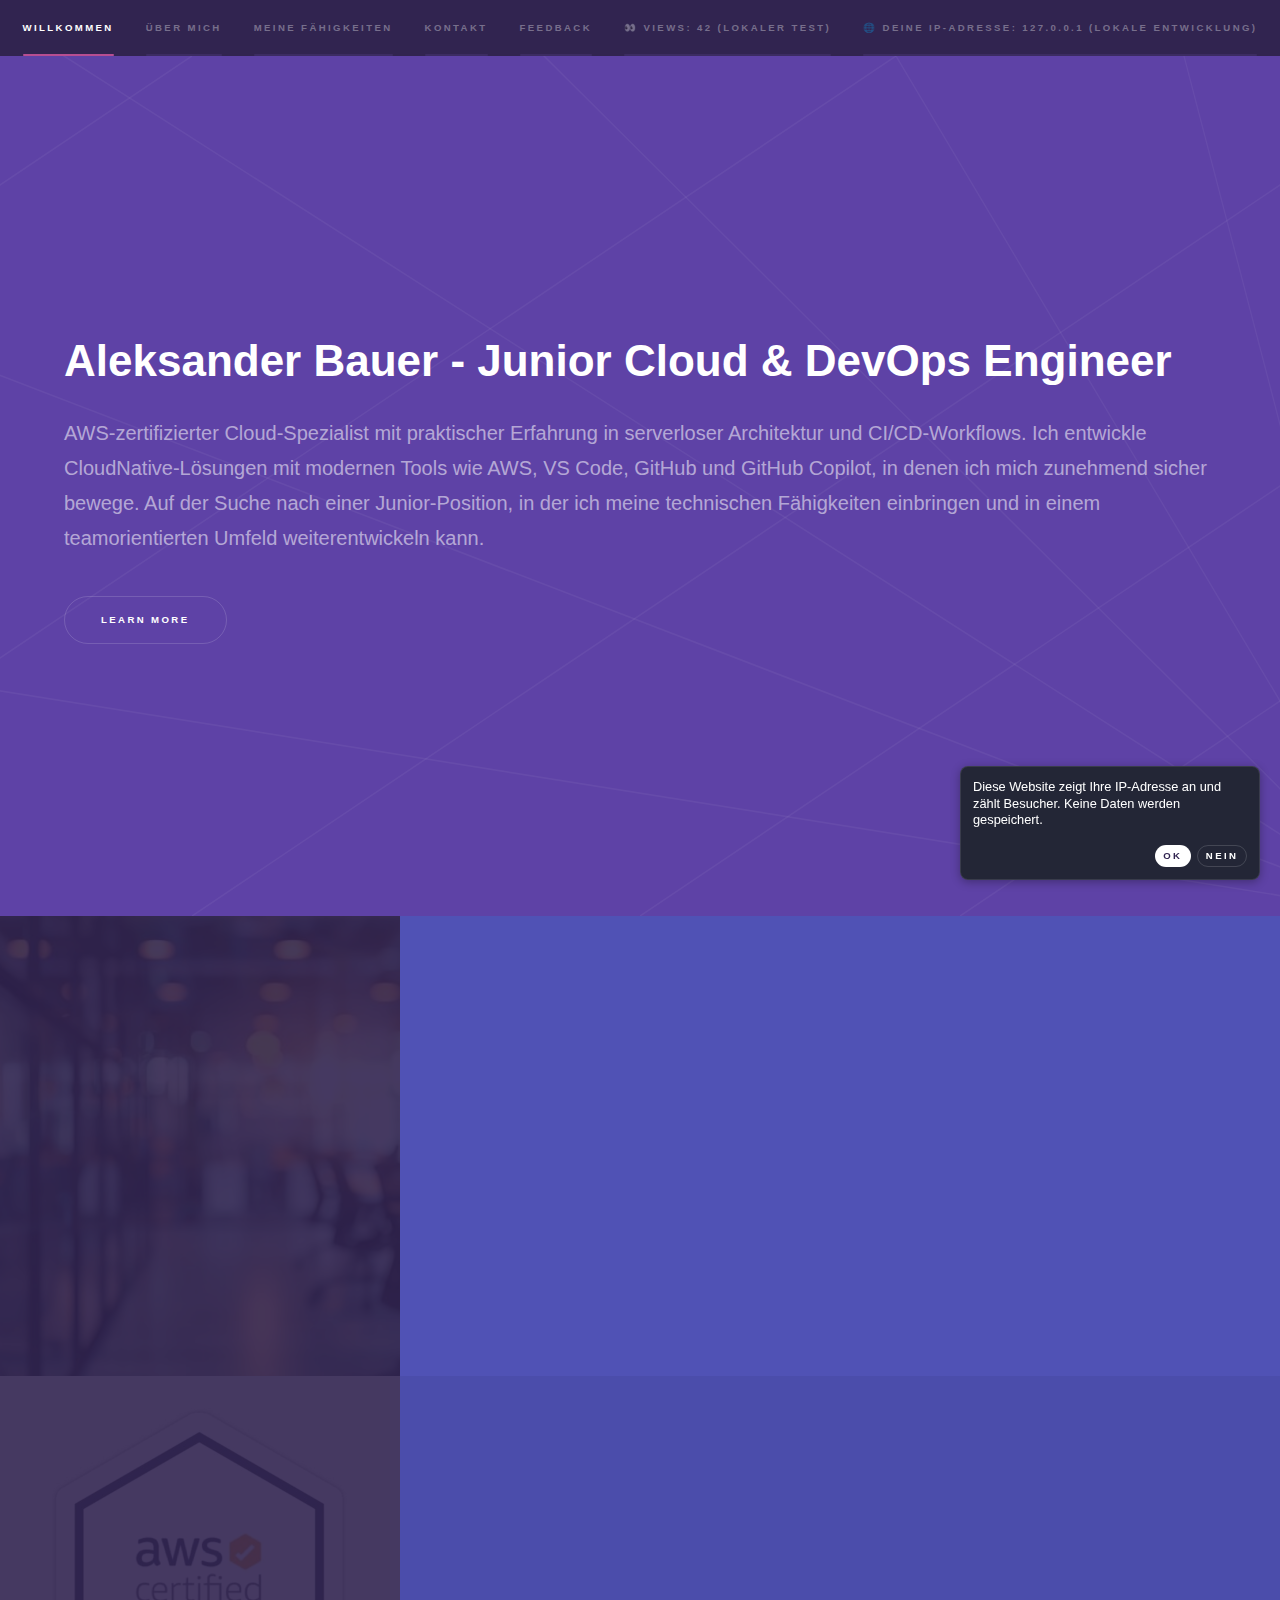
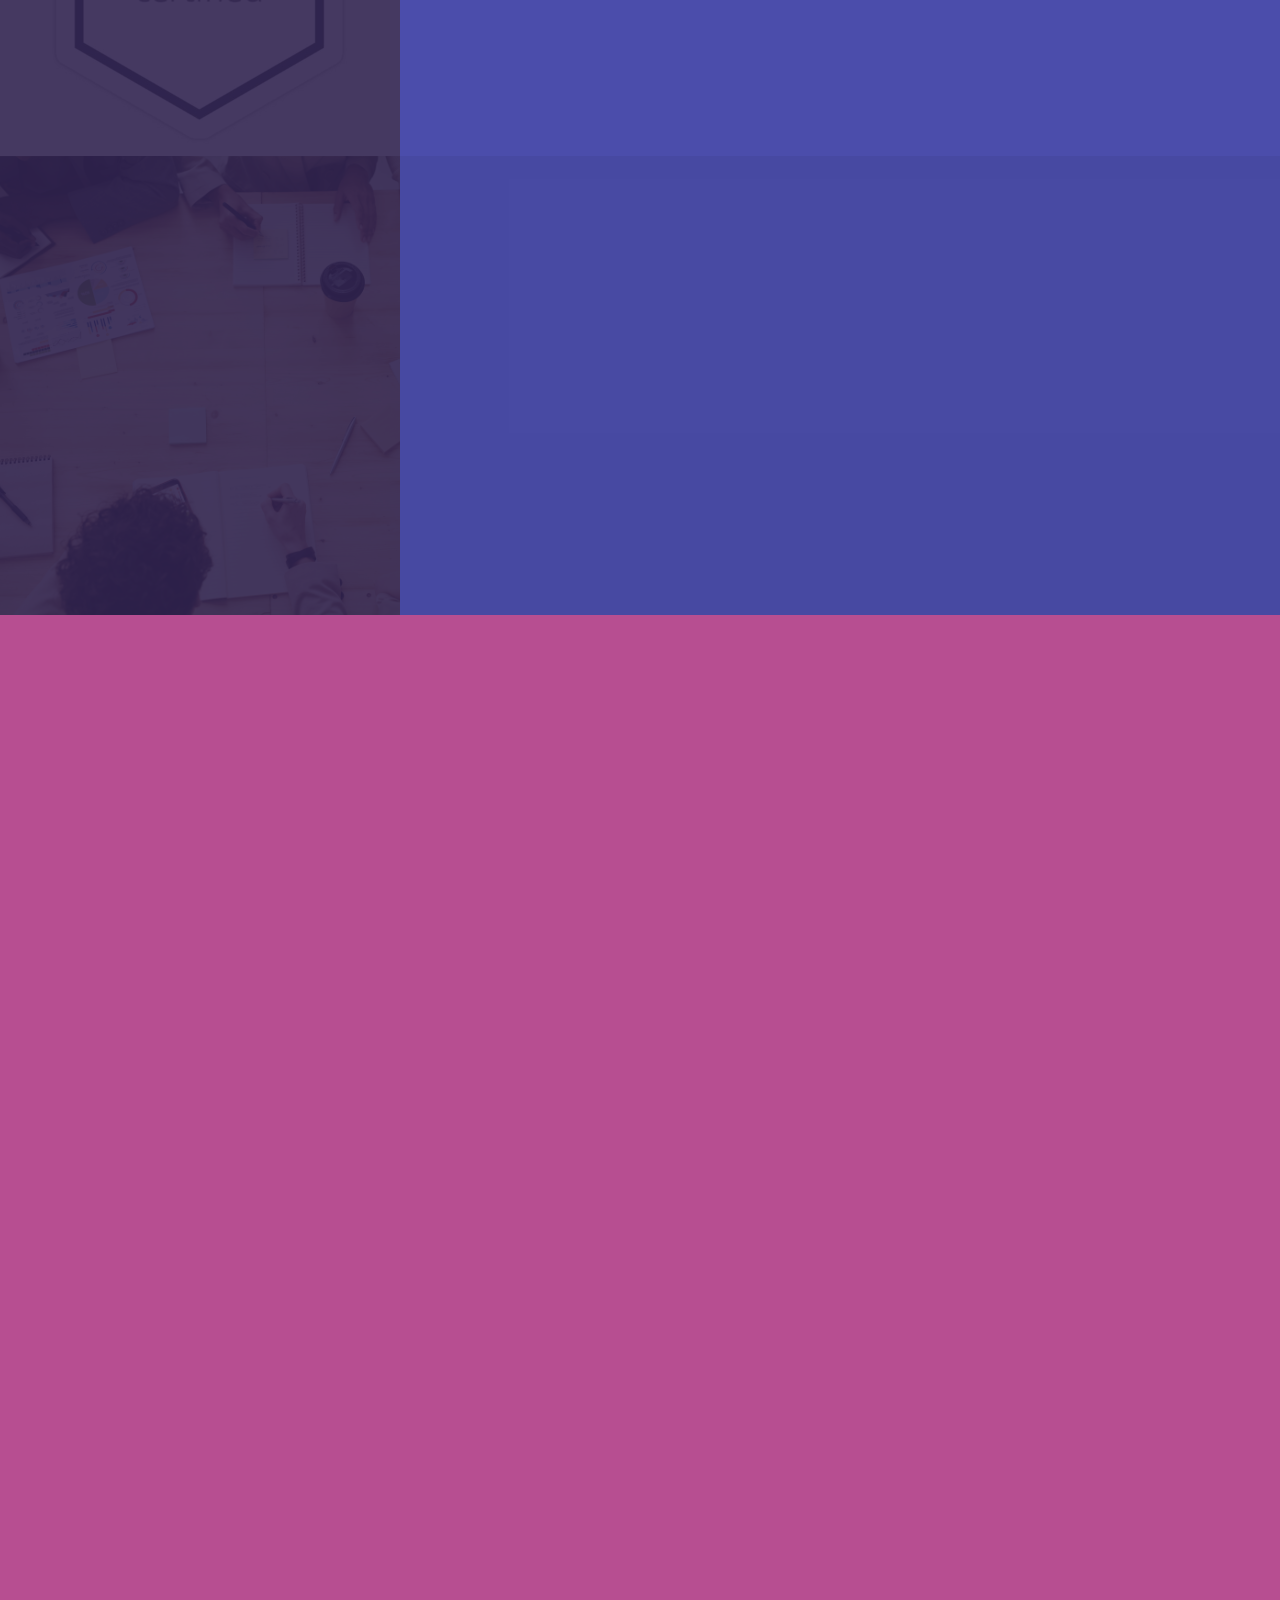
<file: website/index.html>
<!DOCTYPE HTML>
<html>
<head>
    <title>AleksanderBauer.de</title>
    <meta charset="utf-8" />
    <meta name="viewport" content="width=device-width, initial-scale=1, user-scalable=no" />
    <link rel="stylesheet" href="assets/css/main.css" />
    <noscript><link rel="stylesheet" href="assets/css/noscript.css" /></noscript>
</head>
<body class="is-preload">

    <!-- Sidebar -->
    <section id="sidebar">
        <div class="inner">
            <nav>
                <ul>
                    <li><a href="#intro">Willkommen</a></li>
                    <li><a href="#one">Über mich</a></li>
                    <li><a href="#two">Meine Fähigkeiten</a></li>
                    <li><a href="#three">Kontakt</a></li>
                    <li><a href="feedback.html">Feedback</a></li>
                    <!-- View Counter -->
                    <li><a href="projekte.html" class="counter-number">Loading views...</a></li>
                    <!-- IP Address Section -->
                    <li><a href="projekte.html" class="counter-number">🌐 Deine IP-Adresse: <span id="ip-address-sidebar">Lade IP-Adresse...</span></a></li>
                </ul>
            </nav>
        </div>
    </section>

    <!-- Wrapper -->
    <div id="wrapper">

        <!-- Intro -->
        <section id="intro" class="wrapper style1 fullscreen fade-up">
            <div class="inner">
                <h1>Aleksander Bauer - Junior Cloud & DevOps Engineer</h1>
                <p>
                    AWS-zertifizierter Cloud-Spezialist mit praktischer Erfahrung in serverloser Architektur und CI/CD-Workflows. 
                    Ich entwickle CloudNative-Lösungen mit modernen Tools wie AWS, VS Code, GitHub und GitHub Copilot, in denen ich mich 
                    zunehmend sicher bewege. Auf der Suche nach einer Junior-Position, in der ich meine technischen Fähigkeiten einbringen 
                    und in einem teamorientierten Umfeld weiterentwickeln kann.
                </p>
                <ul class="actions">
                    <li><a href="#one" class="button scrolly">Learn more</a></li>
                </ul>
            </div>
        </section>

        <!-- One -->
        <section id="one" class="wrapper style2 spotlights">
            <section>
                <div class="image"><img src="images/Büro.jpg" alt="" data-position="center center" /></div>
                <div class="content">
                    <div class="inner">
                        <h2>Praxisorientierter Cloud-Spezialist</h2>
                        <p>
                            Als motivierter Cloud-Enthusiast bringe ich eine AWS-Zertifizierung und hands-on Projekterfahrung mit. 
                            Meine Stärken liegen in der Entwicklung serverloser Architekturen und der Automatisierung von Infrastruktur.
                            In meinem Cloud Resume Challenge-Projekt habe ich mir praktische Kenntnisse in Infrastructure as Code, 
                            Continuous Deployment und verschiedenen AWS-Services angeeignet. Besonders mit den Entwicklungstools
                            VS Code, Git und GitHub Actions arbeite ich täglich und werde zunehmend versierter in deren effizienter Nutzung.
                            Mein Ziel ist es, in einer Junior-Rolle meine Fähigkeiten unter professioneller Anleitung auszubauen.
                        </p>
                        <ul class="actions">
                            <li><a href="lebenslauf.html" class="button">Beruflicher Werdegang / Stationen</a></li>
                        </ul>
                    </div>
                </div>
            </section>
            <section>
                <div class="image"><img src="images/AWSC.jpg" alt="" data-position="top center" /></div>
                <div class="content">
                    <div class="inner">
                        <h2>AWS Cloud Expertise</h2>
                        <p>
                            Als Absolvent des AWS re/Start-Programms, AWS Certified Cloud Practitioner und angehender 
                            AWS Certified Solutions Architect - Associate habe ich fundierte Kenntnisse in Core-Services wie EC2, S3, Lambda, 
                            API Gateway und DynamoDB erworben. Ich arbeite mit IAM-Berechtigungen, CloudFormation für IaC und CloudFront für Content Delivery.
                            Meine fortgeschrittene Vorbereitung auf die Solutions Architect-Zertifizierung vertieft kontinuierlich mein Verständnis von
                            robusten Cloud-Architekturen. Durch meine tägliche Arbeit mit dem AWS SDK (Boto3) und 
                            der AWS CLI habe ich praktische Erfahrung in der programmgesteuerten Verwaltung von Cloud-Ressourcen gesammelt.
                        </p>
                    </div>
                </div>
            </section>
            <section>
                <div class="image"><img src="images/projects.jpg" alt="" data-position="25% 25%" /></div>
                <div class="content">
                    <div class="inner">
                        <h2>DevOps & Moderne Entwicklungsumgebung</h2>
                        <p>
                            Ich arbeite täglich mit VS Code als meiner primären IDE, nutze GitHub für Versionskontrolle und
                            beginne, GitHub Copilot für effizienteres Coding zu integrieren. Meine CI/CD-Pipeline mit GitHub Actions
                            automatisiert Tests und Deployments in verschiedene Umgebungen. Praktische Erfahrung mit Docker habe ich
                            durch die Erstellung einer komplexen Entwicklungsumgebung mit mehreren interagierenden Containern gesammelt,
                            inklusive Lösungen für typische Container-Networking- und Configuration-Probleme. Diese praxisnahen Fähigkeiten
                            möchte ich in einem professionellen DevOps- oder Cloud-Engineering-Team einbringen und weiterentwickeln.
                        </p>
                        <ul class="actions">
                            <li><a href="projekte.html" class="button">Projekte</a></li>
                        </ul>
                    </div>
                </div>
            </section>
        </section>

        <!-- Two -->
        <section id="two" class="wrapper style3 fade-up">
            <div class="inner">
                <h2>Technische Fähigkeiten für Cloud & DevOps</h2>
                <p>
                    Mit einer Kombination aus AWS-Zertifizierung und praktischer Projekterfahrung bringe ich relevante
                    Skills für Junior-Positionen im Cloud- und DevOps-Bereich mit. Mein Fokus liegt auf serverloser Architektur,
                    Automatisierung und kontinuierlicher Verbesserung meiner technischen Fähigkeiten.
                </p>
                <div class="features">
                    <section>
                        <span class="icon solid major fa-code"></span>
                        <h3>Code und Entwicklung</h3>
                        <p>
                            Ich programmiere in Python für Lambda-Funktionen und JavaScript für Frontend-Interaktionen.
                            Mit VS Code als IDE, Git für Versionskontrolle und GitHub Actions für CI/CD habe ich eine moderne
                            Entwicklungsumgebung etabliert. Erste Erfahrungen mit GitHub Copilot helfen mir, Code effizienter
                            zu schreiben und von KI-gestützten Vorschlägen zu lernen.
                        </p>
                    </section>
                    <section>
                        <span class="icon solid major fa-lock"></span>
                        <h3>Cloud-Sicherheit</h3>
                        <p>
                            Ich implementiere IAM-Rollen mit Least-Privilege-Prinzip, arbeite mit Policy-Dokumenten und
                            verstehe die Grundlagen der Netzwerksicherheit mit Security Groups und NACLs. Bei meinem
                            Cloud Resume-Projekt habe ich HTTPS mit AWS Certificate Manager eingerichtet und sichere
                            API-Zugriffe konfiguriert.
                        </p>
                    </section>
                    <section>
                        <span class="icon solid major fa-cog"></span>
                        <h3>Infrastructure as Code</h3>
                        <p>
                            Ich setze Terraform ein, um meine Multi-Environment-Infrastruktur als Code zu definieren und zu verwalten. 
                            Mit modularen Terraform-Konfigurationen habe ich eine strukturierte Enterprise-Level-Architektur mit 
                            getrennten Staging- und Production-Umgebungen implementiert. Meine Infrastruktur umfasst Lambda-Funktionen, 
                            DynamoDB-Tabellen und API Gateway-Ressourcen, die durch Remote State-Management und Backend-Konfiguration 
                            gesichert sind. Diese Fähigkeiten gewährleisten reproduzierbare und konsistente Cloud-Umgebungen.
                        </p>
                    </section>
                    <section>
                        <span class="icon solid major fa-desktop"></span>
                        <h3>Monitoring und Fehleranalyse</h3>
                        <p>
                            Mit CloudWatch Logs überwache ich meine Lambda-Funktionen und tracke Fehlermeldungen.
                            Ich nutze CloudWatch Dashboards, um Metriken zu visualisieren und die Leistung meiner
                            Anwendungen zu verstehen. Diese Fähigkeiten helfen mir, Probleme schnell zu identifizieren
                            und zu beheben.
                        </p>
                    </section>
                    <section>
                        <span class="icon solid major fa-link"></span>
                        <h3>API-Design und Integration</h3>
                        <p>
                            Ich habe Erfahrung in der Entwicklung und Bereitstellung von REST-APIs mit API Gateway
                            und Lambda. Mein Feedback-System nutzt eine vollständig serverlose Architektur mit
                            DynamoDB zur Datenspeicherung und ermöglicht CORS für sichere domainübergreifende
                            Anfragen.
                        </p>
                    </section>
                    <section>
                        <span class="icon major fa-gem"></span>
                        <h3>CI/CD und Automatisierung</h3>
                        <p>
                            Meine GitHub Actions-Workflows automatisieren Tests und Deployments in Test- und
                            Produktionsumgebungen. Ich habe branch-basierte Deployment-Strategien implementiert,
                            arbeite mit Umgebungsvariablen für verschiedene Stages und verwende Docker für konsistente
                            Build- und Test-Umgebungen. Für lokales Testing habe ich eine vollständige Docker-basierte
                            Entwicklungsumgebung aufgesetzt, die die Cloud-Infrastruktur emuliert. Diese Automatisierung
                            ermöglicht schnellere und zuverlässigere Releases.
                        </p>
                    </section>
                </div>
            </div>
        </section>

        <!-- Three -->
        <section id="three" class="wrapper style1 fade-up">
            <div class="inner">
                <h2>Kontakt</h2>
                <p>
                    Wenn Sie einen motivierten Junior Cloud/DevOps Engineer mit praktischer AWS-Erfahrung
                    und Leidenschaft für moderne Entwicklungspraktiken suchen, freue ich mich über Ihre Kontaktaufnahme.
                    Ich bin bereit, in einem professionellen Team zu lernen, zu wachsen und meinen Beitrag zu leisten.
                </p>
                <div class="split style1">
                    <section>
                        <ul class="contact">
                            <li>
                                <h3>Email</h3>
                                <span>aleksanderbauer@outlook.de</span>
                            </li>
                            <li>
                                <h3>Phone</h3>
                                <span>(+49) 157 77774917</span>
                            </li>
                            <li>
                                <h3>Social</h3>
                                <ul class="icons">
                                    <!--
                                    <li><a href="https://github.com/GH-Aleks/aws-cloud-resume-website" class="icon brands fa-github"><span class="label">GitHub</span></a></li>
                                    -->
                                    <li><a href="https://www.linkedin.com/in/aleksander-b-/" class="icon brands fa-linkedin-in"><span class="label">LinkedIn</span></a></li>
                                </ul>
                            </li>
                        </ul>
                    </section>
                </div>
            </div>
        </section>


        <!-- Cookie Consent Banner -->
        <div id="cookie-banner" class="cookie-banner" style="display: none;">
            <p>Diese Website zeigt Ihre IP-Adresse an und zählt Besucher. Keine Daten werden gespeichert.</p>
            <div class="cookie-buttons">
                <button id="accept-cookies" class="button primary small">OK</button>
                <button id="decline-cookies" class="button small">Nein</button>
            </div>
        </div>

    </div>

    
<!-- Scripts -->
<script src="assets/js/jquery.min.js"></script>
<script src="assets/js/jquery.scrollex.min.js"></script>
<script src="assets/js/jquery.scrolly.min.js"></script>
<script src="assets/js/browser.min.js"></script>
<script src="assets/js/breakpoints.min.js"></script>
<script src="assets/js/util.js"></script>
<script src="assets/js/main.js"></script>
<script src="api-config.js"></script> <!-- Neue API-Konfiguration -->
<script src="index.js"></script>

</body>
</html>
</file>
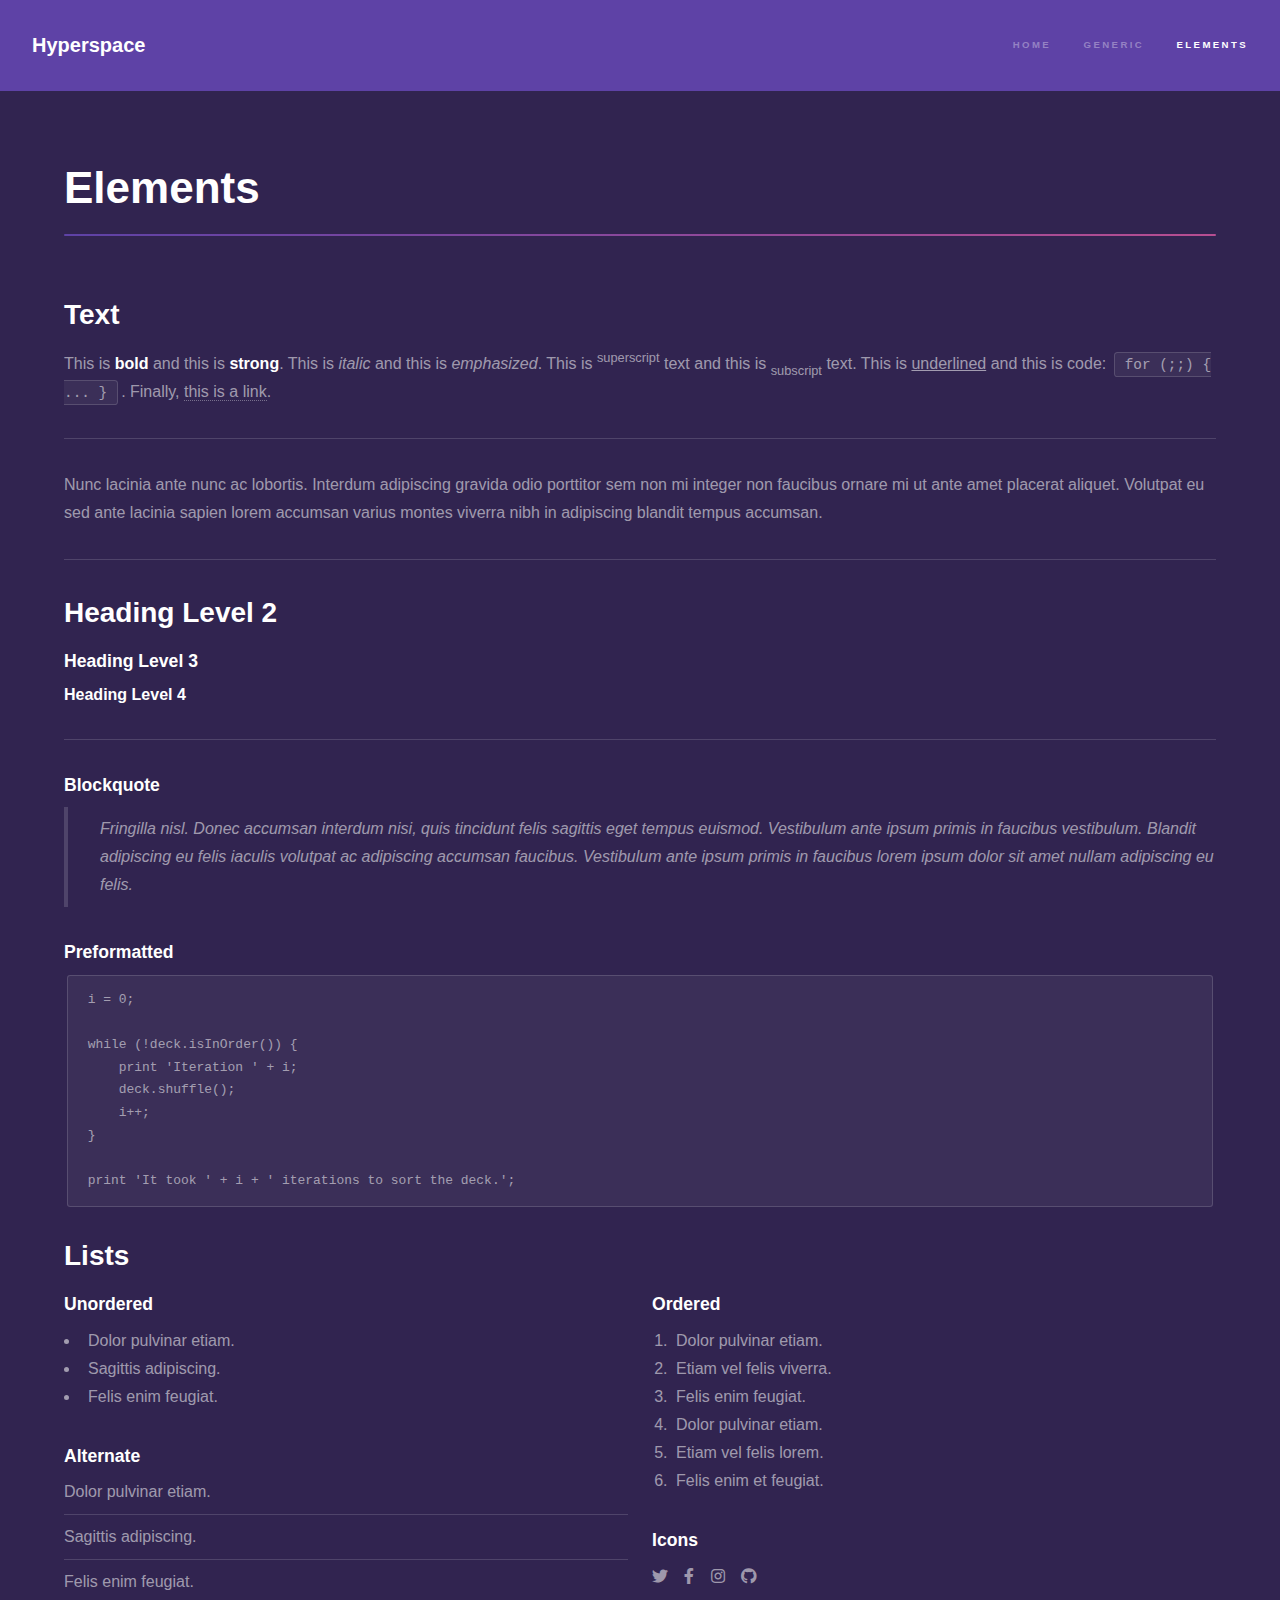
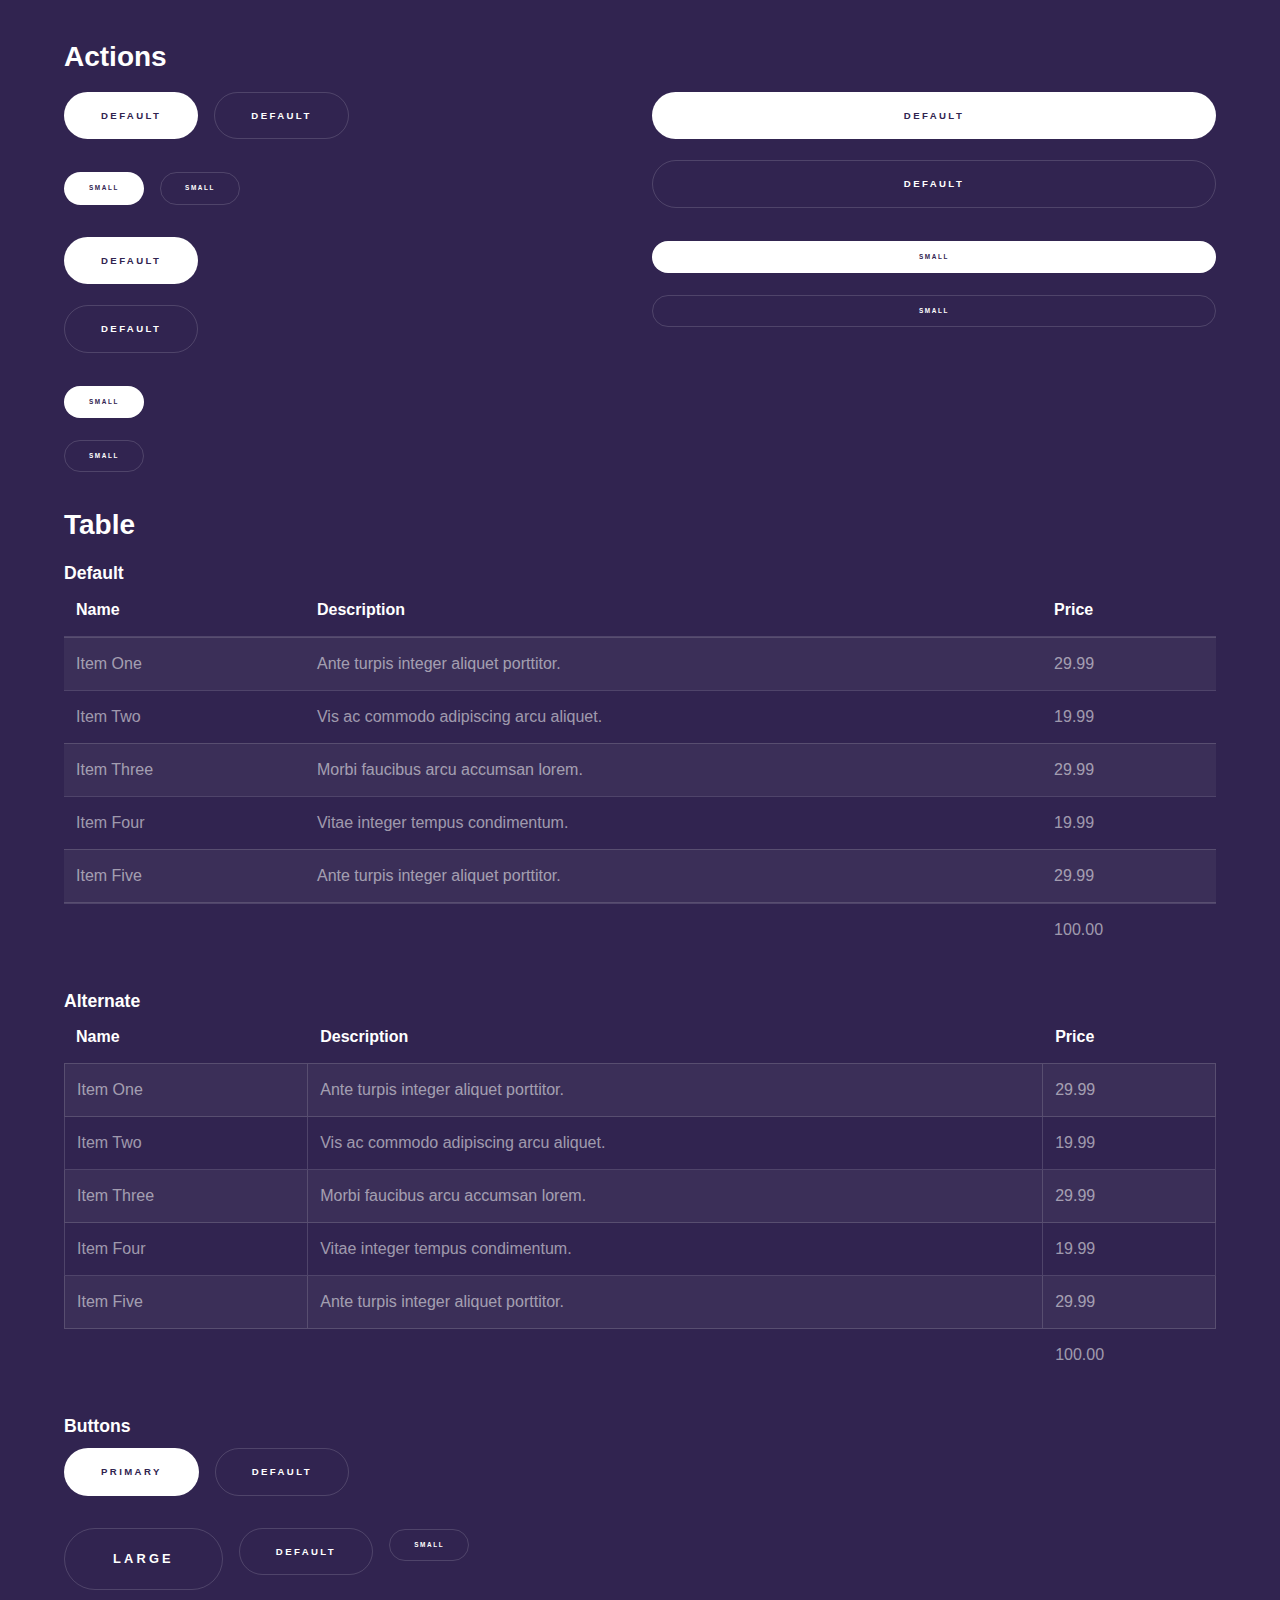
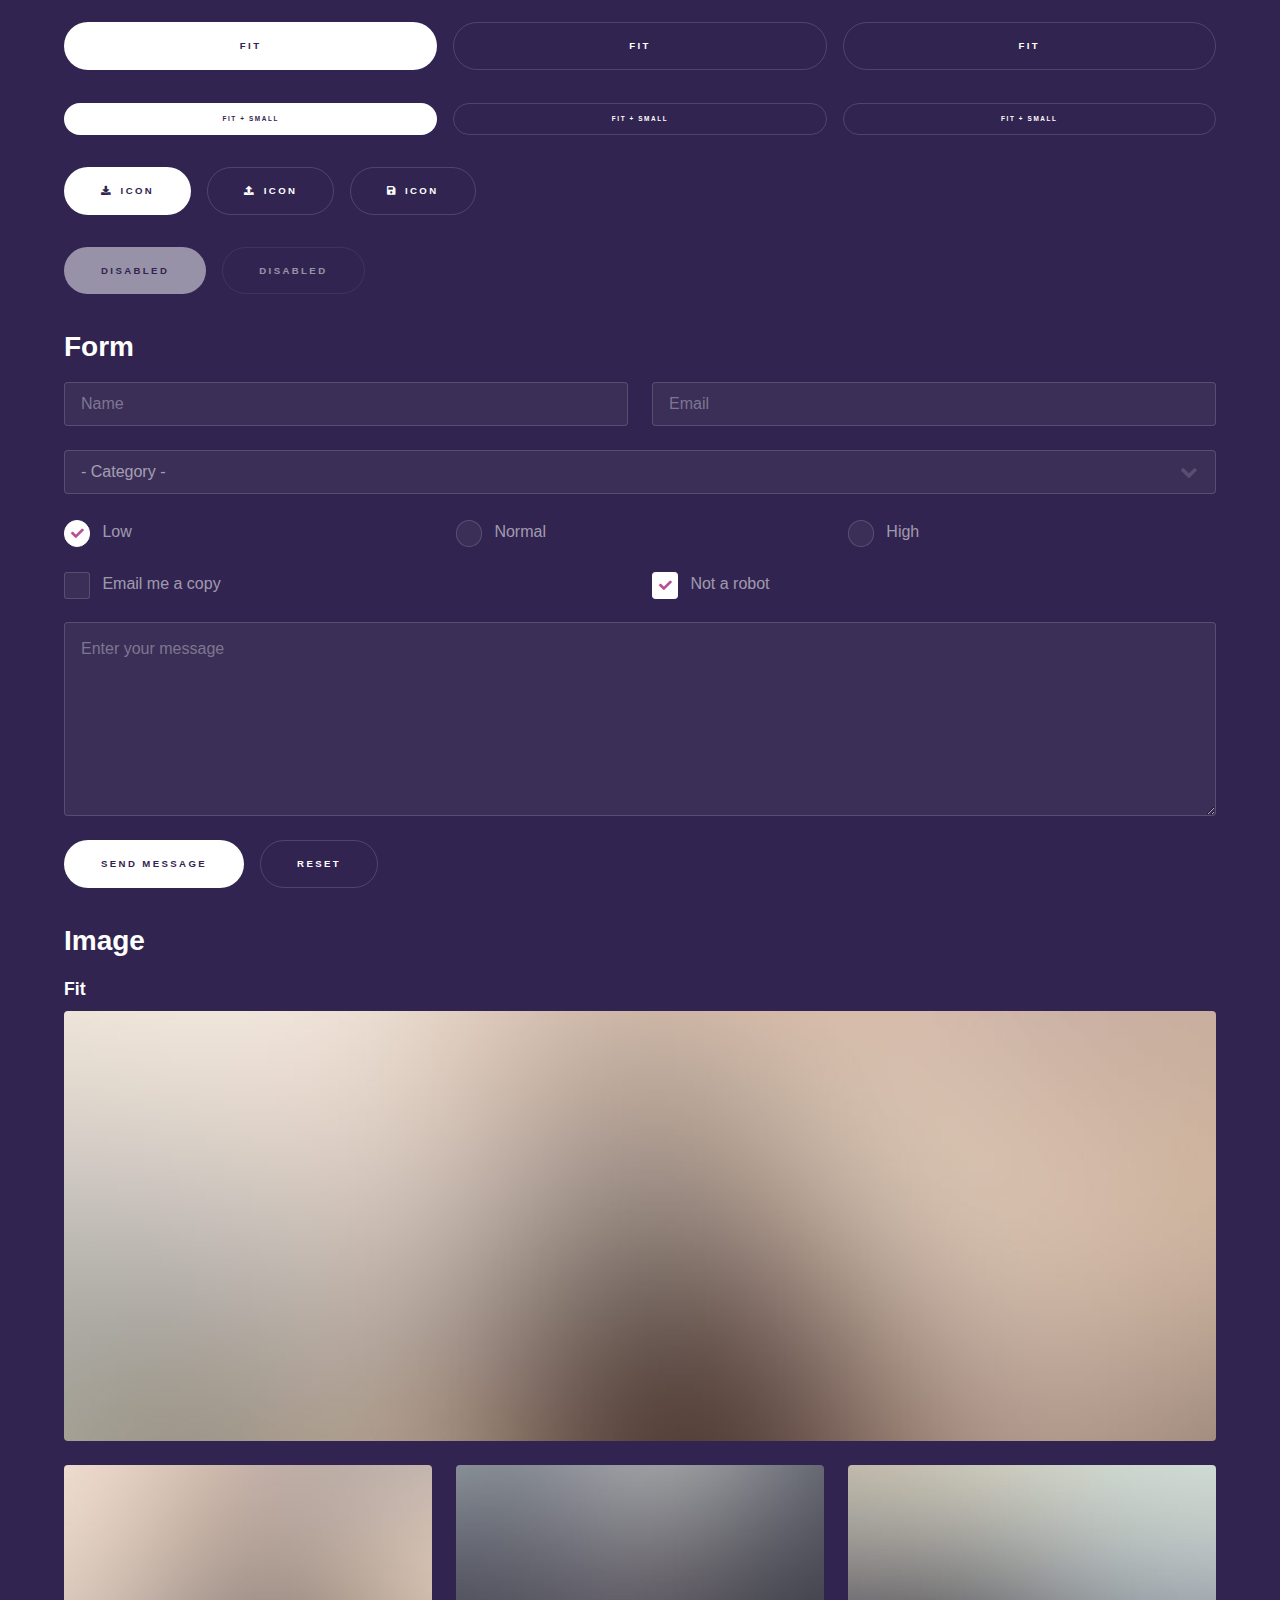
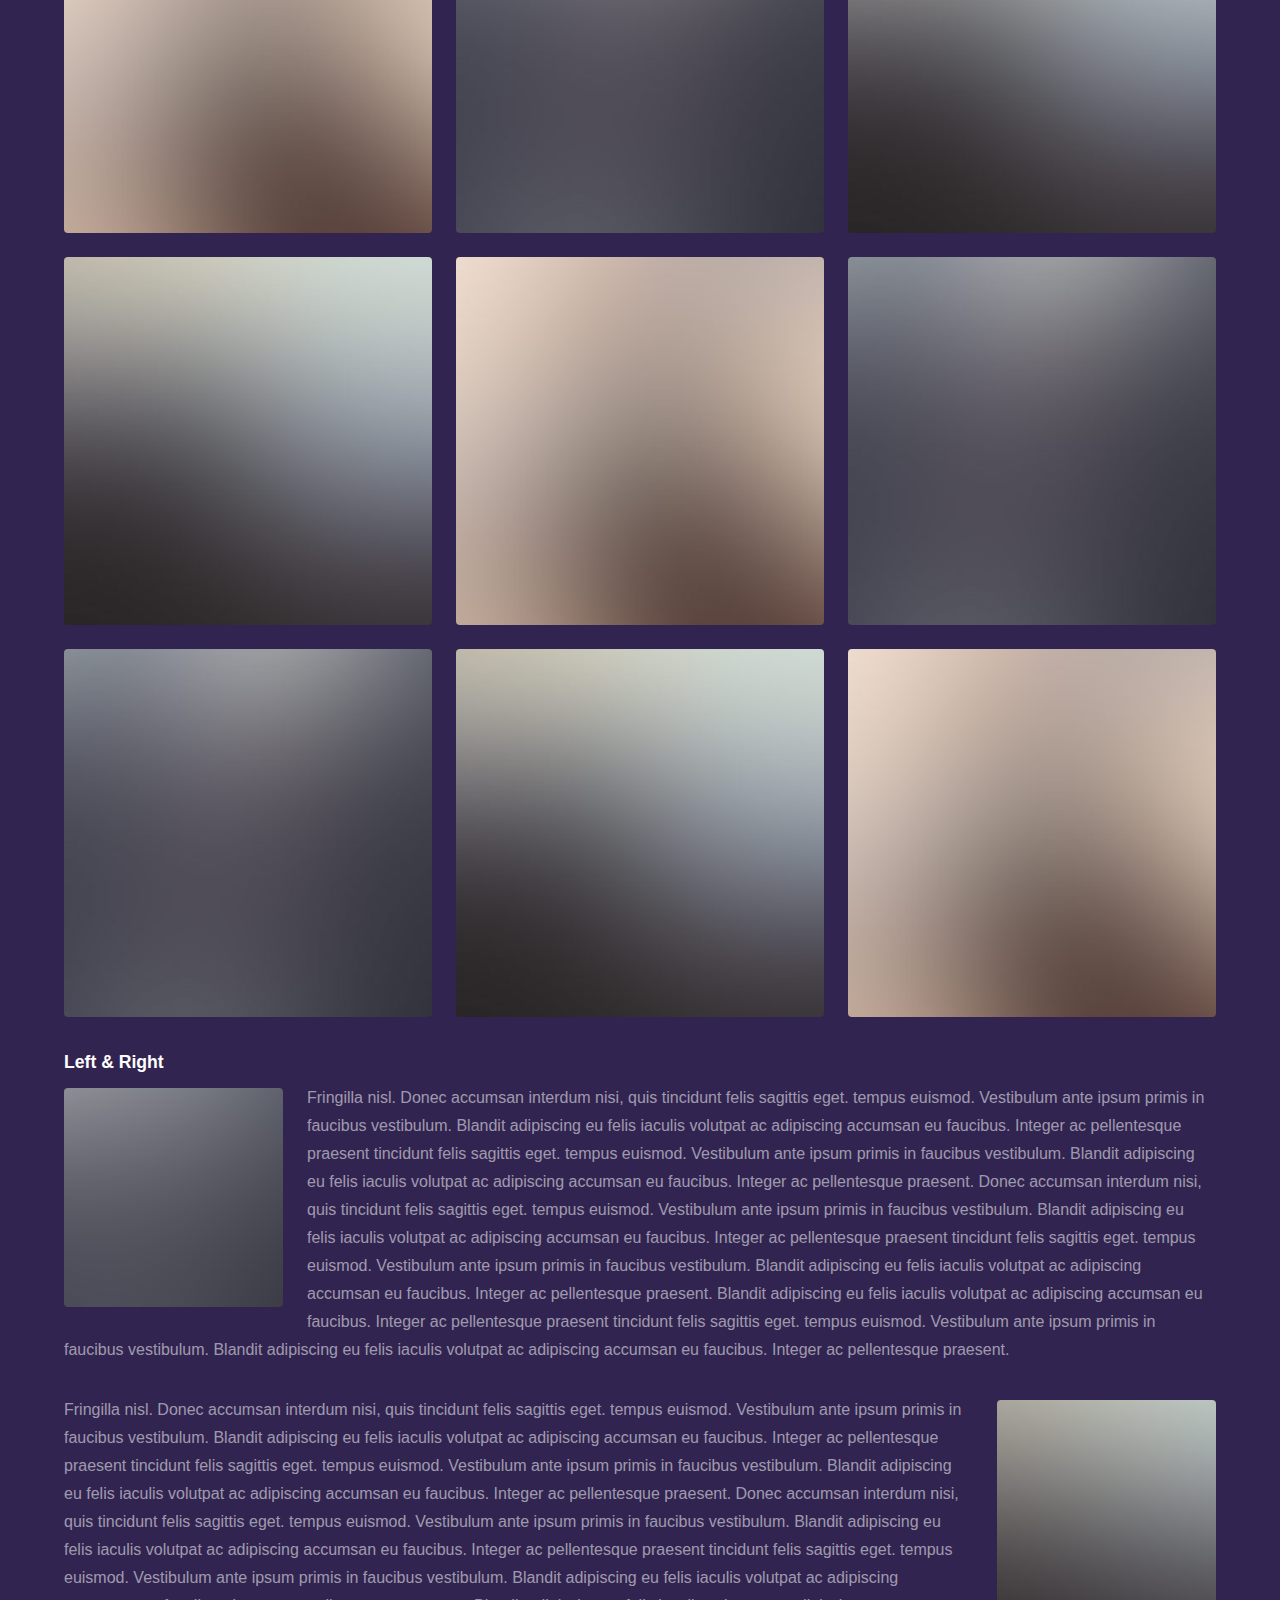
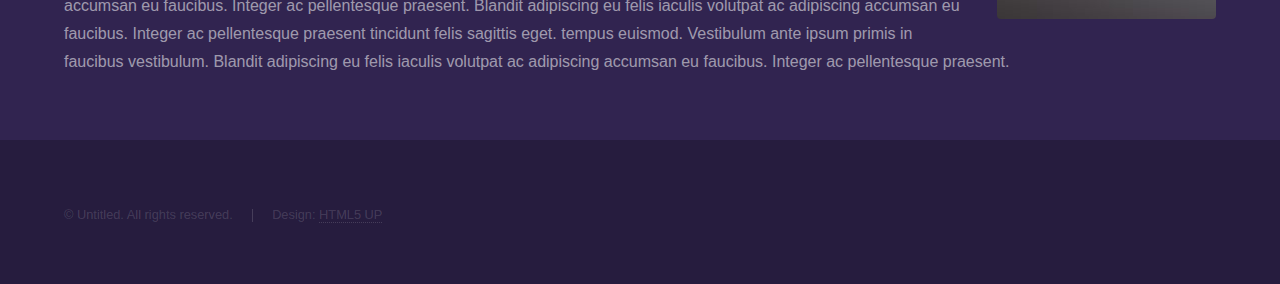
<file: website/elements.html>
<!DOCTYPE HTML>
<!--
	Hyperspace by HTML5 UP
	html5up.net | @ajlkn
	Free for personal and commercial use under the CCA 3.0 license (html5up.net/license)
-->
<html>
	<head>
		<title>Elements - Hyperspace by HTML5 UP</title>
		<meta charset="utf-8" />
		<meta name="viewport" content="width=device-width, initial-scale=1, user-scalable=no" />
		<link rel="stylesheet" href="assets/css/main.css" />
		<noscript><link rel="stylesheet" href="assets/css/noscript.css" /></noscript>
	</head>
	<body class="is-preload">

		<!-- Header -->
			<header id="header">
				<a href="index.html" class="title">Hyperspace</a>
				<nav>
					<ul>
						<li><a href="index.html">Home</a></li>
						<li><a href="generic.html">Generic</a></li>
						<li><a href="elements.html"  class="active">Elements</a></li>
					</ul>
				</nav>
			</header>

		<!-- Wrapper -->
			<div id="wrapper">

				<!-- Main -->
					<section id="main" class="wrapper">
						<div class="inner">
							<h1 class="major">Elements</h1>

							<!-- Text -->
								<section>
									<h2>Text</h2>
									<p>This is <b>bold</b> and this is <strong>strong</strong>. This is <i>italic</i> and this is <em>emphasized</em>.
									This is <sup>superscript</sup> text and this is <sub>subscript</sub> text.
									This is <u>underlined</u> and this is code: <code>for (;;) { ... }</code>. Finally, <a href="#">this is a link</a>.</p>
									<hr />
									<p>Nunc lacinia ante nunc ac lobortis. Interdum adipiscing gravida odio porttitor sem non mi integer non faucibus ornare mi ut ante amet placerat aliquet. Volutpat eu sed ante lacinia sapien lorem accumsan varius montes viverra nibh in adipiscing blandit tempus accumsan.</p>
									<hr />
									<h2>Heading Level 2</h2>
									<h3>Heading Level 3</h3>
									<h4>Heading Level 4</h4>
									<hr />
									<h3>Blockquote</h3>
									<blockquote>Fringilla nisl. Donec accumsan interdum nisi, quis tincidunt felis sagittis eget tempus euismod. Vestibulum ante ipsum primis in faucibus vestibulum. Blandit adipiscing eu felis iaculis volutpat ac adipiscing accumsan faucibus. Vestibulum ante ipsum primis in faucibus lorem ipsum dolor sit amet nullam adipiscing eu felis.</blockquote>
									<h3>Preformatted</h3>
									<pre><code>i = 0;

while (!deck.isInOrder()) {
    print 'Iteration ' + i;
    deck.shuffle();
    i++;
}

print 'It took ' + i + ' iterations to sort the deck.';</code></pre>
								</section>

							<!-- Lists -->
								<section>
									<h2>Lists</h2>
									<div class="row">
										<div class="col-6 col-12-medium">
											<h3>Unordered</h3>
											<ul>
												<li>Dolor pulvinar etiam.</li>
												<li>Sagittis adipiscing.</li>
												<li>Felis enim feugiat.</li>
											</ul>
											<h3>Alternate</h3>
											<ul class="alt">
												<li>Dolor pulvinar etiam.</li>
												<li>Sagittis adipiscing.</li>
												<li>Felis enim feugiat.</li>
											</ul>
										</div>
										<div class="col-6 col-12-medium">
											<h3>Ordered</h3>
											<ol>
												<li>Dolor pulvinar etiam.</li>
												<li>Etiam vel felis viverra.</li>
												<li>Felis enim feugiat.</li>
												<li>Dolor pulvinar etiam.</li>
												<li>Etiam vel felis lorem.</li>
												<li>Felis enim et feugiat.</li>
											</ol>
											<h3>Icons</h3>
											<ul class="icons">
												<li><a href="#" class="icon brands fa-twitter"><span class="label">Twitter</span></a></li>
												<li><a href="#" class="icon brands fa-facebook-f"><span class="label">Facebook</span></a></li>
												<li><a href="#" class="icon brands fa-instagram"><span class="label">Instagram</span></a></li>
												<li><a href="#" class="icon brands fa-github"><span class="label">Github</span></a></li>
											</ul>
										</div>
									</div>
									<h2>Actions</h2>
									<div class="row">
										<div class="col-6 col-12-medium">
											<ul class="actions">
												<li><a href="#" class="button primary">Default</a></li>
												<li><a href="#" class="button">Default</a></li>
											</ul>
											<ul class="actions small">
												<li><a href="#" class="button primary small">Small</a></li>
												<li><a href="#" class="button small">Small</a></li>
											</ul>
											<ul class="actions stacked">
												<li><a href="#" class="button primary">Default</a></li>
												<li><a href="#" class="button">Default</a></li>
											</ul>
											<ul class="actions stacked">
												<li><a href="#" class="button primary small">Small</a></li>
												<li><a href="#" class="button small">Small</a></li>
											</ul>
										</div>
										<div class="col-6 col-12-medium">
											<ul class="actions stacked">
												<li><a href="#" class="button primary fit">Default</a></li>
												<li><a href="#" class="button fit">Default</a></li>
											</ul>
											<ul class="actions stacked">
												<li><a href="#" class="button primary small fit">Small</a></li>
												<li><a href="#" class="button small fit">Small</a></li>
											</ul>
										</div>
									</div>
								</section>

							<!-- Table -->
								<section>
									<h2>Table</h2>
									<h3>Default</h3>
									<div class="table-wrapper">
										<table>
											<thead>
												<tr>
													<th>Name</th>
													<th>Description</th>
													<th>Price</th>
												</tr>
											</thead>
											<tbody>
												<tr>
													<td>Item One</td>
													<td>Ante turpis integer aliquet porttitor.</td>
													<td>29.99</td>
												</tr>
												<tr>
													<td>Item Two</td>
													<td>Vis ac commodo adipiscing arcu aliquet.</td>
													<td>19.99</td>
												</tr>
												<tr>
													<td>Item Three</td>
													<td> Morbi faucibus arcu accumsan lorem.</td>
													<td>29.99</td>
												</tr>
												<tr>
													<td>Item Four</td>
													<td>Vitae integer tempus condimentum.</td>
													<td>19.99</td>
												</tr>
												<tr>
													<td>Item Five</td>
													<td>Ante turpis integer aliquet porttitor.</td>
													<td>29.99</td>
												</tr>
											</tbody>
											<tfoot>
												<tr>
													<td colspan="2"></td>
													<td>100.00</td>
												</tr>
											</tfoot>
										</table>
									</div>

									<h3>Alternate</h3>
									<div class="table-wrapper">
										<table class="alt">
											<thead>
												<tr>
													<th>Name</th>
													<th>Description</th>
													<th>Price</th>
												</tr>
											</thead>
											<tbody>
												<tr>
													<td>Item One</td>
													<td>Ante turpis integer aliquet porttitor.</td>
													<td>29.99</td>
												</tr>
												<tr>
													<td>Item Two</td>
													<td>Vis ac commodo adipiscing arcu aliquet.</td>
													<td>19.99</td>
												</tr>
												<tr>
													<td>Item Three</td>
													<td> Morbi faucibus arcu accumsan lorem.</td>
													<td>29.99</td>
												</tr>
												<tr>
													<td>Item Four</td>
													<td>Vitae integer tempus condimentum.</td>
													<td>19.99</td>
												</tr>
												<tr>
													<td>Item Five</td>
													<td>Ante turpis integer aliquet porttitor.</td>
													<td>29.99</td>
												</tr>
											</tbody>
											<tfoot>
												<tr>
													<td colspan="2"></td>
													<td>100.00</td>
												</tr>
											</tfoot>
										</table>
									</div>
								</section>

							<!-- Buttons -->
								<section>
									<h3>Buttons</h3>
									<ul class="actions">
										<li><a href="#" class="button primary">Primary</a></li>
										<li><a href="#" class="button">Default</a></li>
									</ul>
									<ul class="actions">
										<li><a href="#" class="button large">Large</a></li>
										<li><a href="#" class="button">Default</a></li>
										<li><a href="#" class="button small">Small</a></li>
									</ul>
									<ul class="actions fit">
										<li><a href="#" class="button primary fit">Fit</a></li>
										<li><a href="#" class="button fit">Fit</a></li>
										<li><a href="#" class="button fit">Fit</a></li>
									</ul>
									<ul class="actions fit small">
										<li><a href="#" class="button primary fit small">Fit + Small</a></li>
										<li><a href="#" class="button fit small">Fit + Small</a></li>
										<li><a href="#" class="button fit small">Fit + Small</a></li>
									</ul>
									<ul class="actions">
										<li><a href="#" class="button primary icon solid fa-download">Icon</a></li>
										<li><a href="#" class="button icon solid fa-upload">Icon</a></li>
										<li><a href="#" class="button icon solid fa-save">Icon</a></li>
									</ul>
									<ul class="actions">
										<li><span class="button primary disabled">Disabled</span></li>
										<li><span class="button disabled">Disabled</span></li>
									</ul>
								</section>

							<!-- Form -->
								<section>
									<h2>Form</h2>
									<form method="post" action="#">
										<div class="row gtr-uniform">
											<div class="col-6 col-12-xsmall">
												<input type="text" name="demo-name" id="demo-name" value="" placeholder="Name" />
											</div>
											<div class="col-6 col-12-xsmall">
												<input type="email" name="demo-email" id="demo-email" value="" placeholder="Email" />
											</div>
											<div class="col-12">
												<select name="demo-category" id="demo-category">
													<option value="">- Category -</option>
													<option value="1">Manufacturing</option>
													<option value="1">Shipping</option>
													<option value="1">Administration</option>
													<option value="1">Human Resources</option>
												</select>
											</div>
											<div class="col-4 col-12-small">
												<input type="radio" id="demo-priority-low" name="demo-priority" checked>
												<label for="demo-priority-low">Low</label>
											</div>
											<div class="col-4 col-12-small">
												<input type="radio" id="demo-priority-normal" name="demo-priority">
												<label for="demo-priority-normal">Normal</label>
											</div>
											<div class="col-4 col-12-small">
												<input type="radio" id="demo-priority-high" name="demo-priority">
												<label for="demo-priority-high">High</label>
											</div>
											<div class="col-6 col-12-small">
												<input type="checkbox" id="demo-copy" name="demo-copy">
												<label for="demo-copy">Email me a copy</label>
											</div>
											<div class="col-6 col-12-small">
												<input type="checkbox" id="demo-human" name="demo-human" checked>
												<label for="demo-human">Not a robot</label>
											</div>
											<div class="col-12">
												<textarea name="demo-message" id="demo-message" placeholder="Enter your message" rows="6"></textarea>
											</div>
											<div class="col-12">
												<ul class="actions">
													<li><input type="submit" value="Send Message" class="primary" /></li>
													<li><input type="reset" value="Reset" /></li>
												</ul>
											</div>
										</div>
									</form>
								</section>

							<!-- Image -->
								<section>
									<h2>Image</h2>
									<h3>Fit</h3>
									<div class="box alt">
										<div class="row gtr-uniform">
											<div class="col-12"><span class="image fit"><img src="images/pic04.jpg" alt="" /></span></div>
											<div class="col-4"><span class="image fit"><img src="images/pic01.jpg" alt="" /></span></div>
											<div class="col-4"><span class="image fit"><img src="images/pic02.jpg" alt="" /></span></div>
											<div class="col-4"><span class="image fit"><img src="images/pic03.jpg" alt="" /></span></div>
											<div class="col-4"><span class="image fit"><img src="images/pic03.jpg" alt="" /></span></div>
											<div class="col-4"><span class="image fit"><img src="images/pic01.jpg" alt="" /></span></div>
											<div class="col-4"><span class="image fit"><img src="images/pic02.jpg" alt="" /></span></div>
											<div class="col-4"><span class="image fit"><img src="images/pic02.jpg" alt="" /></span></div>
											<div class="col-4"><span class="image fit"><img src="images/pic03.jpg" alt="" /></span></div>
											<div class="col-4"><span class="image fit"><img src="images/pic01.jpg" alt="" /></span></div>
										</div>
									</div>
									<h3>Left &amp; Right</h3>
									<p><span class="image left"><img src="images/pic05.jpg" alt="" /></span>Fringilla nisl. Donec accumsan interdum nisi, quis tincidunt felis sagittis eget. tempus euismod. Vestibulum ante ipsum primis in faucibus vestibulum. Blandit adipiscing eu felis iaculis volutpat ac adipiscing accumsan eu faucibus. Integer ac pellentesque praesent tincidunt felis sagittis eget. tempus euismod. Vestibulum ante ipsum primis in faucibus vestibulum. Blandit adipiscing eu felis iaculis volutpat ac adipiscing accumsan eu faucibus. Integer ac pellentesque praesent. Donec accumsan interdum nisi, quis tincidunt felis sagittis eget. tempus euismod. Vestibulum ante ipsum primis in faucibus vestibulum. Blandit adipiscing eu felis iaculis volutpat ac adipiscing accumsan eu faucibus. Integer ac pellentesque praesent tincidunt felis sagittis eget. tempus euismod. Vestibulum ante ipsum primis in faucibus vestibulum. Blandit adipiscing eu felis iaculis volutpat ac adipiscing accumsan eu faucibus. Integer ac pellentesque praesent. Blandit adipiscing eu felis iaculis volutpat ac adipiscing accumsan eu faucibus. Integer ac pellentesque praesent tincidunt felis sagittis eget. tempus euismod. Vestibulum ante ipsum primis in faucibus vestibulum. Blandit adipiscing eu felis iaculis volutpat ac adipiscing accumsan eu faucibus. Integer ac pellentesque praesent.</p>
									<p><span class="image right"><img src="images/pic06.jpg" alt="" /></span>Fringilla nisl. Donec accumsan interdum nisi, quis tincidunt felis sagittis eget. tempus euismod. Vestibulum ante ipsum primis in faucibus vestibulum. Blandit adipiscing eu felis iaculis volutpat ac adipiscing accumsan eu faucibus. Integer ac pellentesque praesent tincidunt felis sagittis eget. tempus euismod. Vestibulum ante ipsum primis in faucibus vestibulum. Blandit adipiscing eu felis iaculis volutpat ac adipiscing accumsan eu faucibus. Integer ac pellentesque praesent. Donec accumsan interdum nisi, quis tincidunt felis sagittis eget. tempus euismod. Vestibulum ante ipsum primis in faucibus vestibulum. Blandit adipiscing eu felis iaculis volutpat ac adipiscing accumsan eu faucibus. Integer ac pellentesque praesent tincidunt felis sagittis eget. tempus euismod. Vestibulum ante ipsum primis in faucibus vestibulum. Blandit adipiscing eu felis iaculis volutpat ac adipiscing accumsan eu faucibus. Integer ac pellentesque praesent. Blandit adipiscing eu felis iaculis volutpat ac adipiscing accumsan eu faucibus. Integer ac pellentesque praesent tincidunt felis sagittis eget. tempus euismod. Vestibulum ante ipsum primis in faucibus vestibulum. Blandit adipiscing eu felis iaculis volutpat ac adipiscing accumsan eu faucibus. Integer ac pellentesque praesent.</p>
								</section>

						</div>
					</section>

			</div>

		<!-- Footer -->
			<footer id="footer" class="wrapper alt">
				<div class="inner">
					<ul class="menu">
						<li>&copy; Untitled. All rights reserved.</li><li>Design: <a href="http://html5up.net">HTML5 UP</a></li>
					</ul>
				</div>
			</footer>

		<!-- Scripts -->
			<script src="assets/js/jquery.min.js"></script>
			<script src="assets/js/jquery.scrollex.min.js"></script>
			<script src="assets/js/jquery.scrolly.min.js"></script>
			<script src="assets/js/browser.min.js"></script>
			<script src="assets/js/breakpoints.min.js"></script>
			<script src="assets/js/util.js"></script>
			<script src="assets/js/main.js"></script>

	</body>
</html>
</file>
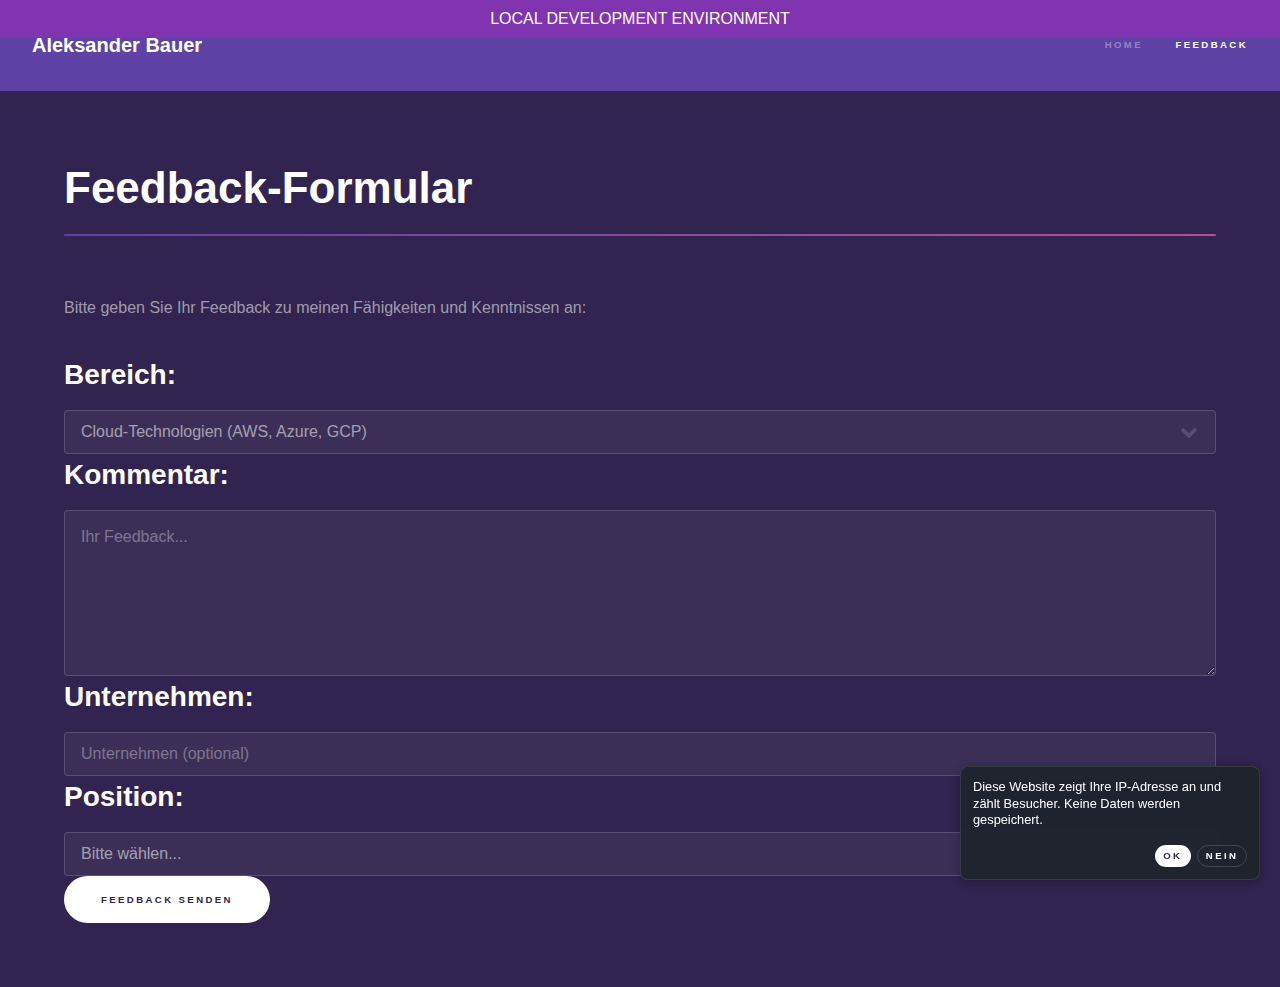
<file: website/feedback.html>
<!DOCTYPE HTML>
<html>
    <head>
        <title>Feedback - Aleksander Bauer</title>
        <meta charset="utf-8" />
        <meta name="viewport" content="width=device-width, initial-scale=1, user-scalable=no" />
        <link rel="stylesheet" href="assets/css/main.css" />
        <noscript><link rel="stylesheet" href="assets/css/noscript.css" /></noscript>
    </head>
    <body class="is-preload">

        <!-- Header -->
            <header id="header">
                <a href="index.html" class="title">Aleksander Bauer</a>
                <nav>
                    <ul>
                        <li><a href="index.html">Home</a></li>
                        <li><a href="feedback.html" class="active">Feedback</a></li>
                    </ul>
                </nav>
            </header>

        <!-- Wrapper -->
            <div id="wrapper">

                <!-- Main -->
                    <section id="main" class="wrapper">
                        <div class="inner">
                            <h1 class="major">Feedback-Formular</h1>
                            <p>Bitte geben Sie Ihr Feedback zu meinen Fähigkeiten und Kenntnissen an:</p>
                            
                            <!-- Feedback-Formular -->
                            <form id="feedback-form">
                                <!-- Dropdown für Skills -->
                                <h2>Bereich:</h2>
                                <select id="skill-category" name="skill-category" required autocomplete="off">
                                    <option value="cloud">Cloud-Technologien (AWS, Azure, GCP)</option>
                                    <option value="programming">Programmiersprachen (Python, JavaScript, etc.)</option>
                                    <option value="containerization">Containerisierung & Docker (Multi-Container, Lambda)</option>
                                    <option value="ci-cd">CI/CD (GitHub Actions, Automatisierung)</option>
                                    <option value="databases">Datenbanken (DynamoDB, NoSQL)</option>
                                    <option value="consulting">Cloud Consulting</option>
                                </select>

                                <!-- Textfeld für Kommentare -->
                                <h2>Kommentar:</h2>
                                <textarea id="comment" name="comment" placeholder="Ihr Feedback..." rows="5" required></textarea>

                                <!-- Unternehmen -->
                                <h2>Unternehmen:</h2>
                                <input type="text" id="company" name="company" placeholder="Unternehmen (optional)" autocomplete="organization" />

                                <!-- Position -->
                                <h2>Position:</h2>
                                <select id="position" name="position" autocomplete="organization-title">
                                    <option value="">Bitte wählen...</option>
                                    <option value="junior-cloud-engineer">Junior Cloud Engineer</option>
                                    <option value="junior-devops-engineer">Junior DevOps Engineer</option>
                                    <option value="junior-software-developer">Junior Software Developer</option>
                                    <option value="junior-data-engineer">Junior Data Engineer</option>
                                    <option value="junior-cloud-consultant">Junior Cloud Consultant</option>
                                    <option value="other">Andere</option>
                                </select>

                                <!-- Absenden-Button -->
                                <button type="submit" class="button primary">
                                    Feedback senden
                                </button>
                            </form>

                            <!-- Dynamische Section für Feedback-Bestätigung -->
                            <section id="feedback-confirmation" style="display: none; margin-top: 2em;">
                                <h2>Vielen Dank für Ihr Feedback!</h2>
                                <p>Ihr Feedback wurde erfolgreich übermittelt. Wir schätzen Ihre Rückmeldung sehr.</p>
                            </section>
                            
                            <!-- Cookie Consent Banner -->
                            <div id="cookie-banner" class="cookie-banner" style="display: none;">
                                <p>Diese Website zeigt Ihre IP-Adresse an und zählt Besucher. Keine Daten werden gespeichert.</p>
                                <div class="cookie-buttons">
                                    <button id="accept-cookies" class="button primary small">OK</button>
                                    <button id="decline-cookies" class="button small">Nein</button>
                                </div>
                            </div>
                        </div>
                    </section>

            </div>

        <!-- Scripts -->
            <script src="assets/js/jquery.min.js"></script>
            <script src="assets/js/jquery.scrollex.min.js"></script>
            <script src="assets/js/jquery.scrolly.min.js"></script>
            <script src="assets/js/browser.min.js"></script>
            <script src="assets/js/breakpoints.min.js"></script>
            <script src="assets/js/util.js"></script>
            <script src="assets/js/main.js"></script>
            <script src="api-config.js"></script>        
            <!-- Cookie Management Script -->
            <script src="./index.js"></script>
            
            <!-- Feedback Form Script -->
<script>
    document.getElementById("feedback-form").addEventListener("submit", async function (event) {
        event.preventDefault(); // Verhindert das Neuladen der Seite

        try {
            // Umgebungsspezifischen Endpunkt abrufen
            const endpoints = await window.apiConfig.getEndpoints();
            
            // Sammle die Formulardaten
            const skillCategory = document.getElementById("skill-category").value;
            const comment = document.getElementById("comment").value;
            const company = document.getElementById("company").value || "Anonym";
            const position = document.getElementById("position").value || "Unbekannt";

            // Lokale Entwicklung erkennen
            const isLocalhost = window.location.hostname === 'localhost' || window.location.hostname === '127.0.0.1';
            
            // Für lokale Entwicklung: Simulieren statt API-Aufrufe mit CORS-Problemen
            if (isLocalhost) {
                console.log("Lokale Entwicklung erkannt - simuliere erfolgreiche Feedback-Übermittlung");
                console.log("Feedback-Daten:", { skillCategory, comment, company, position });
                
                // Simulierte Verarbeitung (ohne tatsächlichen API-Aufruf)
                setTimeout(() => {
                    document.getElementById("feedback-confirmation").style.display = "block";
                    document.getElementById("feedback-form").reset();
                }, 500);
                return;
            }
            
            // Sende die Daten an die Lambda-API (nur in Cloud-Umgebungen)
            if (!endpoints || !endpoints.feedback_api) {
                throw new Error("Feedback-API-Endpunkt nicht verfügbar");
            }
            
            const response = await fetch(endpoints.feedback_api, {
                method: "POST",
                headers: {
                    "Content-Type": "application/json",
                    "Accept": "application/json"
                },
                body: JSON.stringify({
                    skillCategory,
                    comment,
                    company,
                    position,
                })
            });

            if (response.ok) {
                document.getElementById("feedback-confirmation").style.display = "block";
                document.getElementById("feedback-form").reset();
            } else {
                throw new Error("Fehler beim Senden des Feedbacks.");
            }
        } catch (error) {
            console.error("Fehler:", error);
            alert("Es gab ein Problem beim Senden Ihres Feedbacks. Bitte versuchen Sie es später erneut.");
        }
    });
</script>

    </body>
</html>
</file>
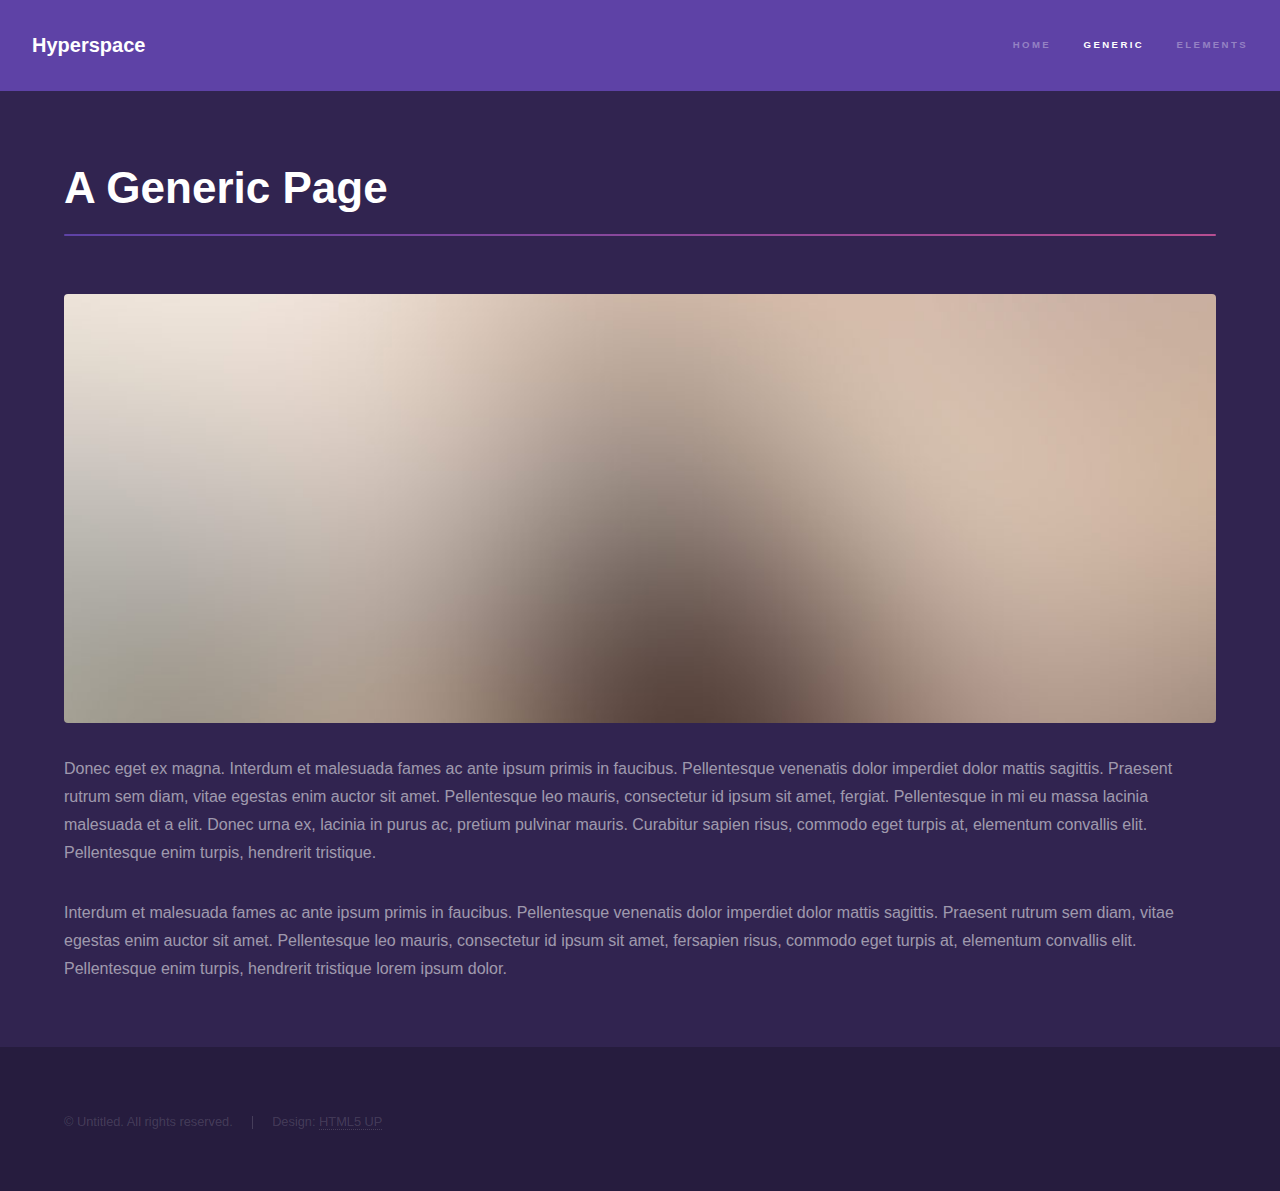
<file: website/generic.html>
<!DOCTYPE HTML>
<!--
	Hyperspace by HTML5 UP
	html5up.net | @ajlkn
	Free for personal and commercial use under the CCA 3.0 license (html5up.net/license)
-->
<html>
	<head>
		<title>Generic - Hyperspace by HTML5 UP</title>
		<meta charset="utf-8" />
		<meta name="viewport" content="width=device-width, initial-scale=1, user-scalable=no" />
		<link rel="stylesheet" href="assets/css/main.css" />
		<noscript><link rel="stylesheet" href="assets/css/noscript.css" /></noscript>
	</head>
	<body class="is-preload">

		<!-- Header -->
			<header id="header">
				<a href="index.html" class="title">Hyperspace</a>
				<nav>
					<ul>
						<li><a href="index.html">Home</a></li>
						<li><a href="generic.html" class="active">Generic</a></li>
						<li><a href="elements.html">Elements</a></li>
					</ul>
				</nav>
			</header>

		<!-- Wrapper -->
			<div id="wrapper">

				<!-- Main -->
					<section id="main" class="wrapper">
						<div class="inner">
							<h1 class="major">A Generic Page</h1>
							<span class="image fit"><img src="images/pic04.jpg" alt="" /></span>
							<p>Donec eget ex magna. Interdum et malesuada fames ac ante ipsum primis in faucibus. Pellentesque venenatis dolor imperdiet dolor mattis sagittis. Praesent rutrum sem diam, vitae egestas enim auctor sit amet. Pellentesque leo mauris, consectetur id ipsum sit amet, fergiat. Pellentesque in mi eu massa lacinia malesuada et a elit. Donec urna ex, lacinia in purus ac, pretium pulvinar mauris. Curabitur sapien risus, commodo eget turpis at, elementum convallis elit. Pellentesque enim turpis, hendrerit tristique.</p>
							<p>Interdum et malesuada fames ac ante ipsum primis in faucibus. Pellentesque venenatis dolor imperdiet dolor mattis sagittis. Praesent rutrum sem diam, vitae egestas enim auctor sit amet. Pellentesque leo mauris, consectetur id ipsum sit amet, fersapien risus, commodo eget turpis at, elementum convallis elit. Pellentesque enim turpis, hendrerit tristique lorem ipsum dolor.</p>
						</div>
					</section>

			</div>

		<!-- Footer -->
			<footer id="footer" class="wrapper alt">
				<div class="inner">
					<ul class="menu">
						<li>&copy; Untitled. All rights reserved.</li><li>Design: <a href="http://html5up.net">HTML5 UP</a></li>
					</ul>
				</div>
			</footer>

		<!-- Scripts -->
			<script src="assets/js/jquery.min.js"></script>
			<script src="assets/js/jquery.scrollex.min.js"></script>
			<script src="assets/js/jquery.scrolly.min.js"></script>
			<script src="assets/js/browser.min.js"></script>
			<script src="assets/js/breakpoints.min.js"></script>
			<script src="assets/js/util.js"></script>
			<script src="assets/js/main.js"></script>

	</body>
</html>
</file>
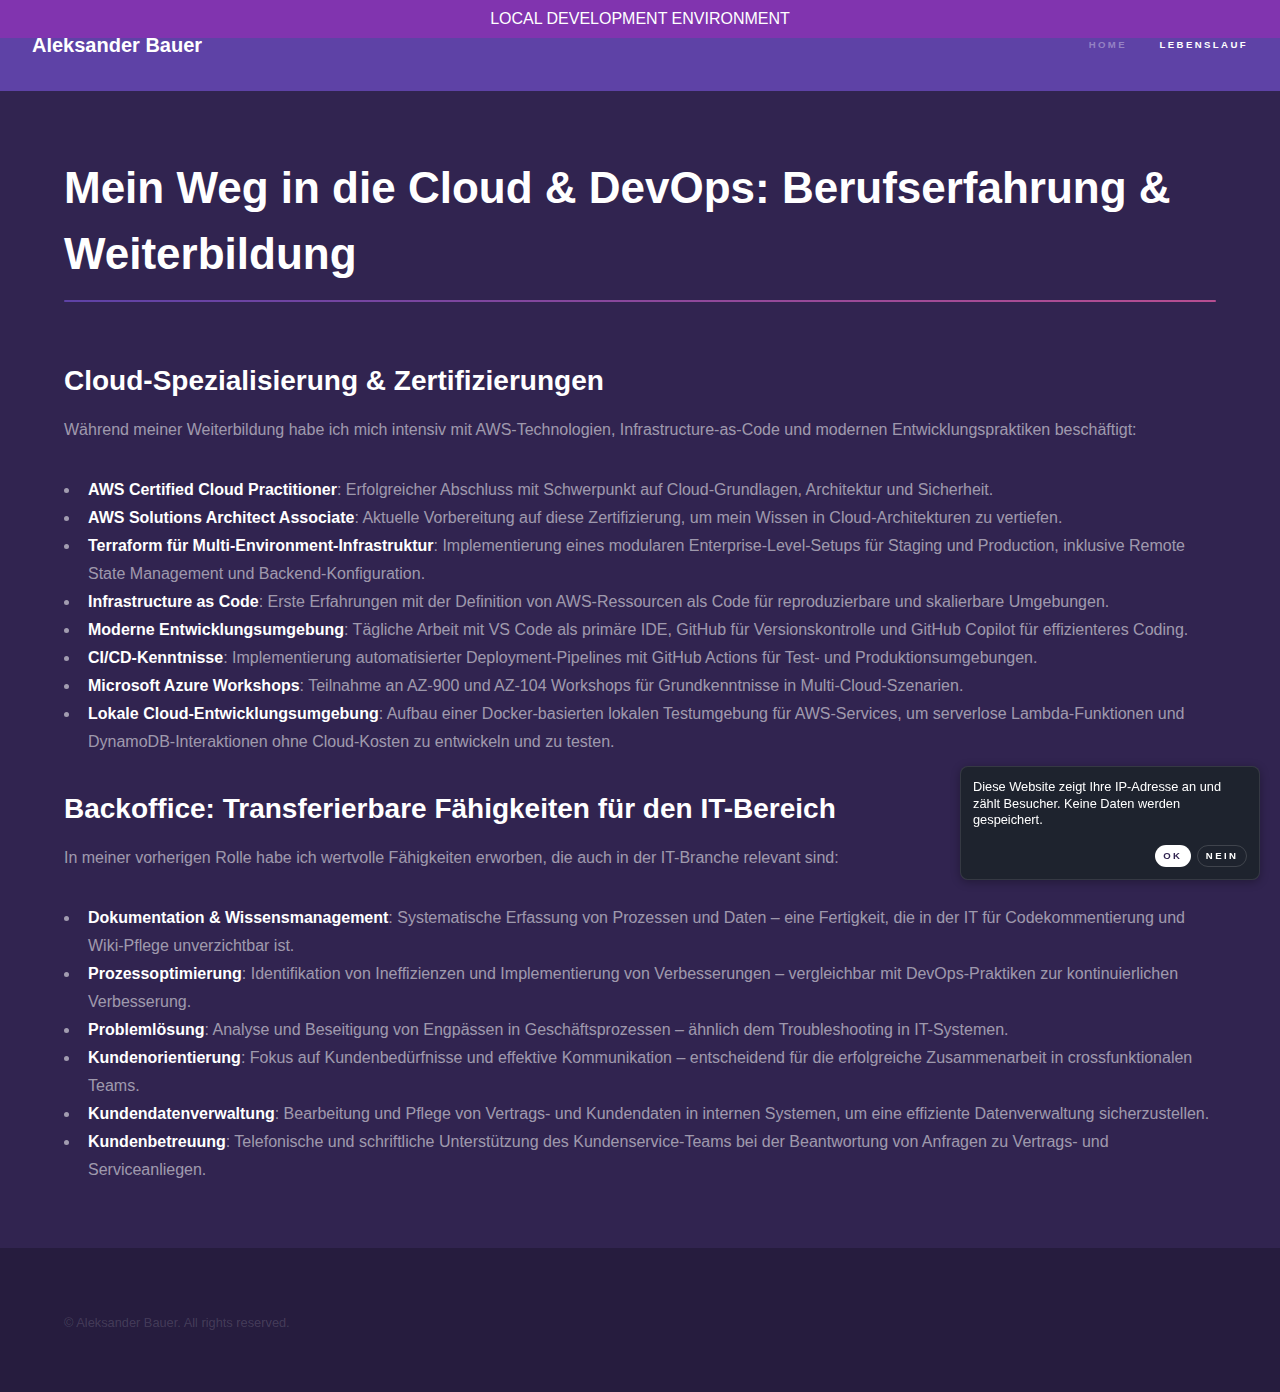
<file: website/lebenslauf.html>
<!DOCTYPE HTML>
<html>
    <head>
        <title>Lebenslauf</title>
        <meta charset="utf-8" />
        <meta name="viewport" content="width=device-width, initial-scale=1, user-scalable=no" />
        <link rel="stylesheet" href="assets/css/main.css" />
        <noscript><link rel="stylesheet" href="assets/css/noscript.css" /></noscript>
    </head>
    <body class="is-preload">

        <!-- Header -->
            <header id="header">
                <a href="index.html" class="title">Aleksander Bauer</a>
                <nav>
                    <ul>
                        <li><a href="index.html">Home</a></li>
                        <li><a href="lebenslauf.html" class="active">Lebenslauf</a></li>
                    </ul>
                </nav>
            </header>

        <!-- Wrapper -->
            <div id="wrapper">

<!-- Main -->
<section id="main" class="wrapper">
    <div class="inner">
      <h1 class="major">Mein Weg in die Cloud & DevOps: Berufserfahrung & Weiterbildung</h1>
  
      <h2>Cloud-Spezialisierung & Zertifizierungen</h2>
      <p>Während meiner Weiterbildung habe ich mich intensiv mit AWS-Technologien, Infrastructure-as-Code und modernen Entwicklungspraktiken beschäftigt:</p>
      <ul>
          <li><strong>AWS Certified Cloud Practitioner</strong>: Erfolgreicher Abschluss mit Schwerpunkt auf Cloud-Grundlagen, Architektur und Sicherheit.</li>
          <li><strong>AWS Solutions Architect Associate</strong>: Aktuelle Vorbereitung auf diese Zertifizierung, um mein Wissen in Cloud-Architekturen zu vertiefen.</li>
          <li><strong>Terraform für Multi-Environment-Infrastruktur</strong>: Implementierung eines modularen Enterprise-Level-Setups für Staging und Production, inklusive Remote State Management und Backend-Konfiguration.</li>
          <li><strong>Infrastructure as Code</strong>: Erste Erfahrungen mit der Definition von AWS-Ressourcen als Code für reproduzierbare und skalierbare Umgebungen.</li>
          <li><strong>Moderne Entwicklungsumgebung</strong>: Tägliche Arbeit mit VS Code als primäre IDE, GitHub für Versionskontrolle und GitHub Copilot für effizienteres Coding.</li>
          <li><strong>CI/CD-Kenntnisse</strong>: Implementierung automatisierter Deployment-Pipelines mit GitHub Actions für Test- und Produktionsumgebungen.</li>
          <li><strong>Microsoft Azure Workshops</strong>: Teilnahme an AZ-900 und AZ-104 Workshops für Grundkenntnisse in Multi-Cloud-Szenarien.</li>
          <li><strong>Lokale Cloud-Entwicklungsumgebung</strong>: Aufbau einer Docker-basierten lokalen Testumgebung für AWS-Services, um serverlose Lambda-Funktionen und DynamoDB-Interaktionen ohne Cloud-Kosten zu entwickeln und zu testen.</li>
      </ul>
  
      <h2>Backoffice: Transferierbare Fähigkeiten für den IT-Bereich</h2>
      <p>In meiner vorherigen Rolle habe ich wertvolle Fähigkeiten erworben, die auch in der IT-Branche relevant sind:</p>
      <ul>
        <li><strong>Dokumentation & Wissensmanagement</strong>: Systematische Erfassung von Prozessen und Daten – eine Fertigkeit, die in der IT für Codekommentierung und Wiki-Pflege unverzichtbar ist.</li>
        <li><strong>Prozessoptimierung</strong>: Identifikation von Ineffizienzen und Implementierung von Verbesserungen – vergleichbar mit DevOps-Praktiken zur kontinuierlichen Verbesserung.</li>
        <li><strong>Problemlösung</strong>: Analyse und Beseitigung von Engpässen in Geschäftsprozessen – ähnlich dem Troubleshooting in IT-Systemen.</li>
        <li><strong>Kundenorientierung</strong>: Fokus auf Kundenbedürfnisse und effektive Kommunikation – entscheidend für die erfolgreiche Zusammenarbeit in crossfunktionalen Teams.</li>
        <li><strong>Kundendatenverwaltung</strong>: Bearbeitung und Pflege von Vertrags- und Kundendaten in internen Systemen, um eine effiziente Datenverwaltung sicherzustellen.</li>
        <li><strong>Kundenbetreuung</strong>: Telefonische und schriftliche Unterstützung des Kundenservice-Teams bei der Beantwortung von Anfragen zu Vertrags- und Serviceanliegen.</li>
      </ul>
    </div>
</section>

            </div>

            <!-- Cookie Consent Banner -->
            <div id="cookie-banner" class="cookie-banner" style="display: none;">
                <p>Diese Website zeigt Ihre IP-Adresse an und zählt Besucher. Keine Daten werden gespeichert.</p>
                <div class="cookie-buttons">
                    <button id="accept-cookies" class="button primary small">OK</button>
                    <button id="decline-cookies" class="button small">Nein</button>
                </div>
            </div>

        <!-- Footer -->
            <footer id="footer" class="wrapper alt">
                <div class="inner">
                    <ul class="menu">
                        <li>&copy; Aleksander Bauer. All rights reserved.</li>
                    </ul>
                </div>
            </footer>

        <!-- Scripts -->
            <script src="assets/js/jquery.min.js"></script>
            <script src="assets/js/jquery.scrollex.min.js"></script>
            <script src="assets/js/jquery.scrolly.min.js"></script>
            <script src="assets/js/browser.min.js"></script>
            <script src="assets/js/breakpoints.min.js"></script>
            <script src="assets/js/util.js"></script>
            <script src="assets/js/main.js"></script>

            <!-- JavaScript für Cookie Management -->
            <script src="./index.js"></script>

    </body>
</html>
</file>
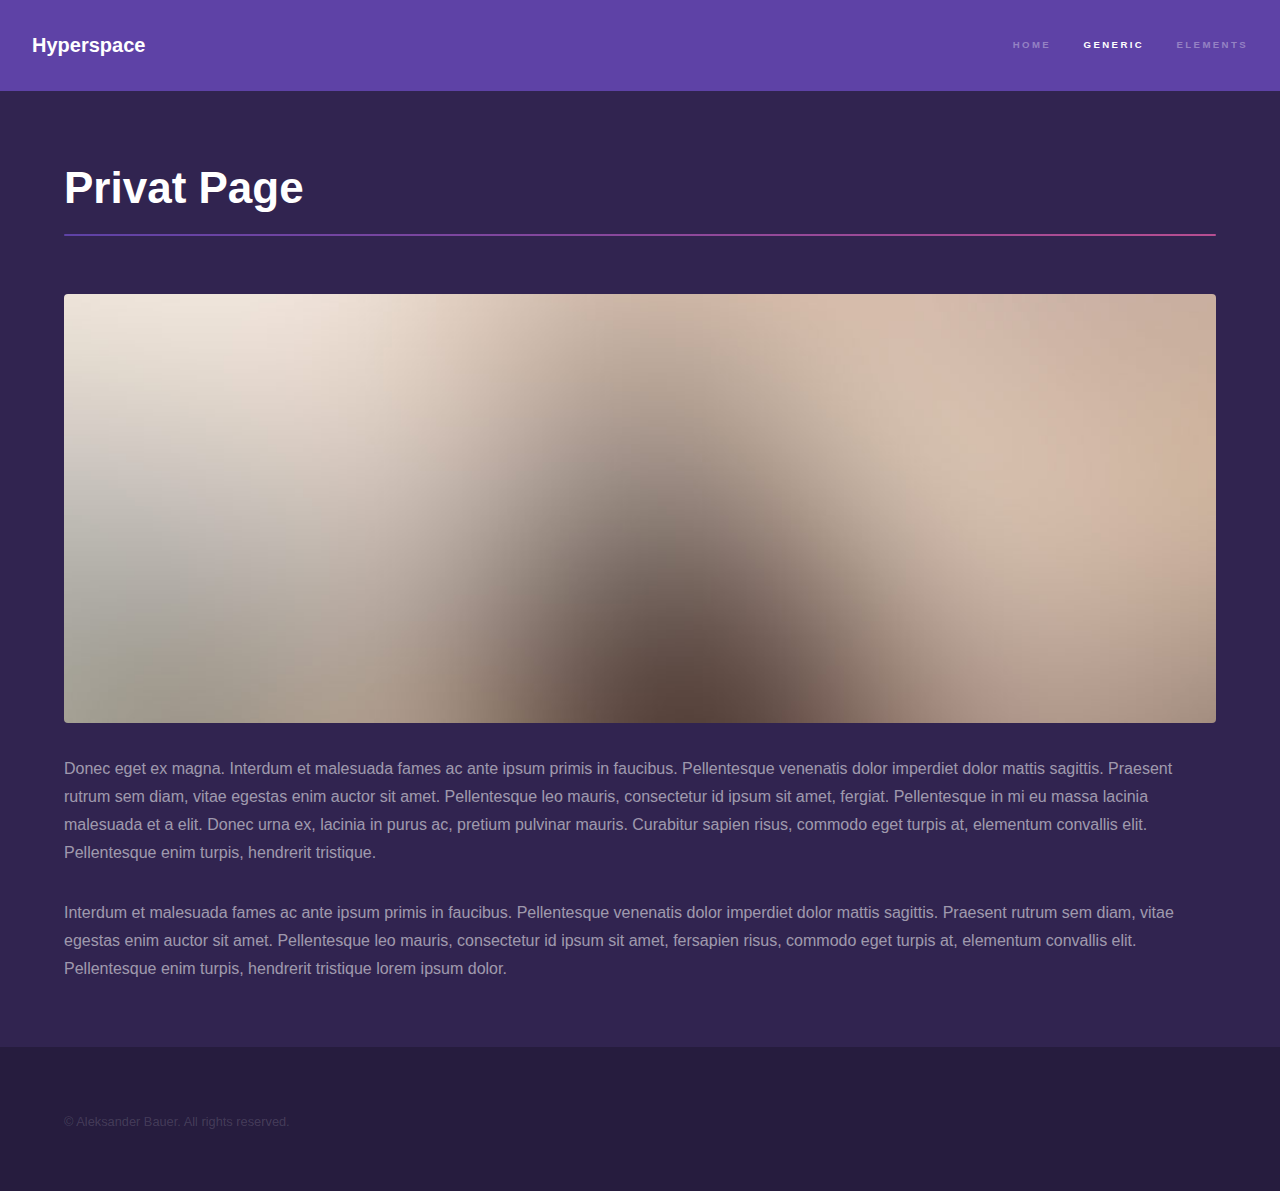
<file: website/privat.html>
<!DOCTYPE HTML>

<html>
	<head>
		<title>Generic - Hyperspace by HTML5 UP</title>
		<meta charset="utf-8" />
		<meta name="viewport" content="width=device-width, initial-scale=1, user-scalable=no" />
		<link rel="stylesheet" href="assets/css/main.css" />
		<noscript><link rel="stylesheet" href="assets/css/noscript.css" /></noscript>
	</head>
	<body class="is-preload">

		<!-- Header -->
			<header id="header">
				<a href="index.html" class="title">Hyperspace</a>
				<nav>
					<ul>
						<li><a href="index.html">Home</a></li>
						<li><a href="generic.html" class="active">Generic</a></li>
						<li><a href="elements.html">Elements</a></li>
					</ul>
				</nav>
			</header>

		<!-- Wrapper -->
			<div id="wrapper">

				<!-- Main -->
					<section id="main" class="wrapper">
						<div class="inner">
							<h1 class="major">Privat Page</h1>
							<span class="image fit"><img src="images/pic04.jpg" alt="" /></span>
							<p>Donec eget ex magna. Interdum et malesuada fames ac ante ipsum primis in faucibus. Pellentesque venenatis dolor imperdiet dolor mattis sagittis. Praesent rutrum sem diam, vitae egestas enim auctor sit amet. Pellentesque leo mauris, consectetur id ipsum sit amet, fergiat. Pellentesque in mi eu massa lacinia malesuada et a elit. Donec urna ex, lacinia in purus ac, pretium pulvinar mauris. Curabitur sapien risus, commodo eget turpis at, elementum convallis elit. Pellentesque enim turpis, hendrerit tristique.</p>
							<p>Interdum et malesuada fames ac ante ipsum primis in faucibus. Pellentesque venenatis dolor imperdiet dolor mattis sagittis. Praesent rutrum sem diam, vitae egestas enim auctor sit amet. Pellentesque leo mauris, consectetur id ipsum sit amet, fersapien risus, commodo eget turpis at, elementum convallis elit. Pellentesque enim turpis, hendrerit tristique lorem ipsum dolor.</p>
						</div>
					</section>

			</div>

		<!-- Footer -->
			<footer id="footer" class="wrapper alt">
				<div class="inner">
					<ul class="menu">
						<li>&copy; Aleksander Bauer. All rights reserved.</li>
					</ul>
				</div>
			</footer>

		<!-- Scripts -->
			<script src="assets/js/jquery.min.js"></script>
			<script src="assets/js/jquery.scrollex.min.js"></script>
			<script src="assets/js/jquery.scrolly.min.js"></script>
			<script src="assets/js/browser.min.js"></script>
			<script src="assets/js/breakpoints.min.js"></script>
			<script src="assets/js/util.js"></script>
			<script src="assets/js/main.js"></script>

	</body>
</html>
</file>
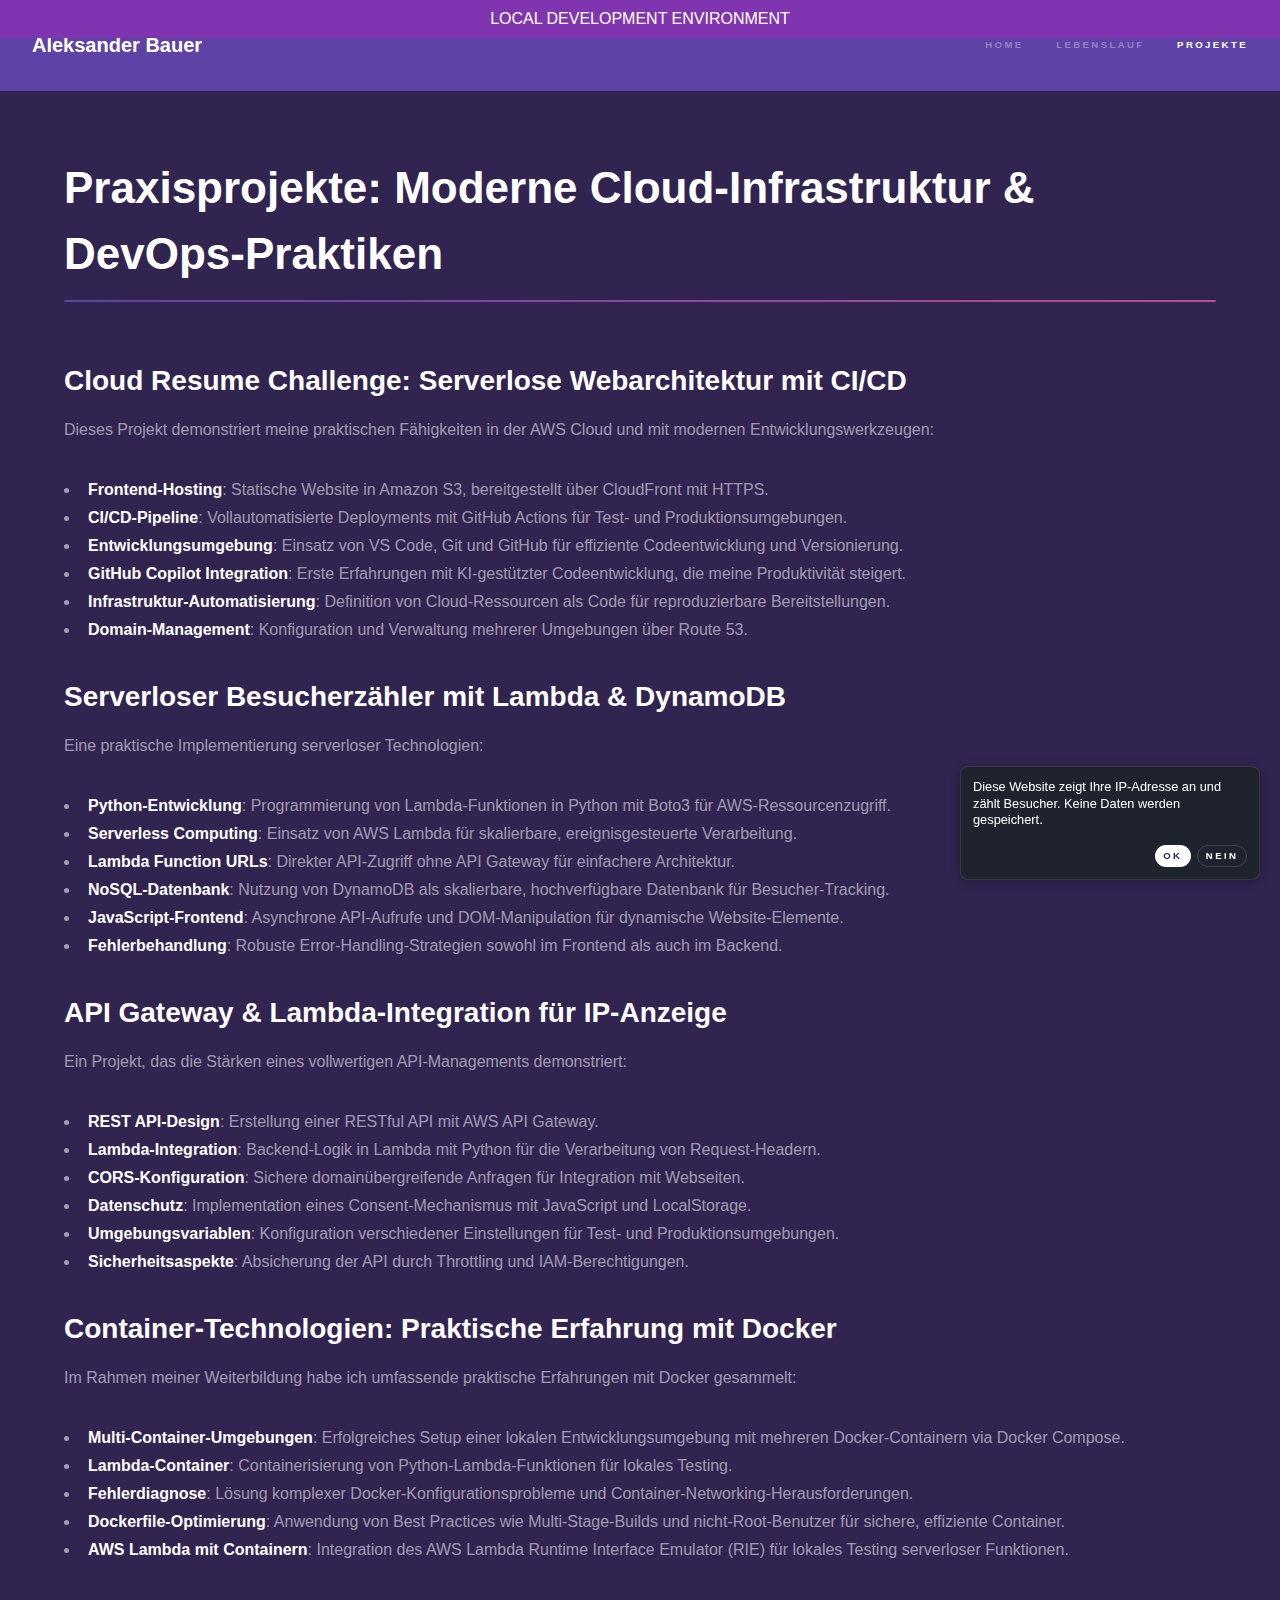
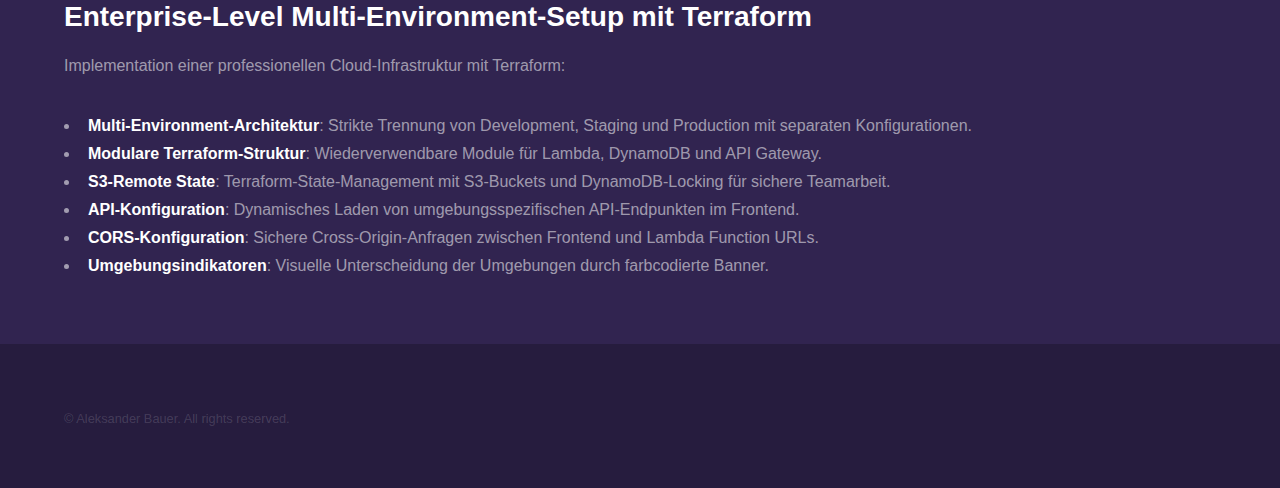
<file: website/projekte.html>
<!DOCTYPE HTML>
<html>
    <head>
        <title>Projekte</title>
        <meta charset="utf-8" />
        <meta name="viewport" content="width=device-width, initial-scale=1, user-scalable=no" />
        <link rel="stylesheet" href="assets/css/main.css" />
        <noscript><link rel="stylesheet" href="assets/css/noscript.css" /></noscript>
    </head>
    <body class="is-preload">

        <!-- Header -->
        <header id="header">
            <a href="index.html" class="title">Aleksander Bauer</a>
            <nav>
                <ul>
                    <li><a href="index.html">Home</a></li>
                    <li><a href="lebenslauf.html">Lebenslauf</a></li>
                    <li><a href="projekte.html" class="active">Projekte</a></li>
                </ul>
            </nav>
        </header>

        <!-- Wrapper -->
        <div id="wrapper">

            <!-- Main -->
            <section id="main" class="wrapper">
                <div class="inner">
                    <h1 class="major">Praxisprojekte: Moderne Cloud-Infrastruktur & DevOps-Praktiken</h1>

                    <!-- Projekt: Cloud Resume Challenge -->
                    <h2>Cloud Resume Challenge: Serverlose Webarchitektur mit CI/CD</h2>
                    <p>Dieses Projekt demonstriert meine praktischen Fähigkeiten in der AWS Cloud und mit modernen Entwicklungswerkzeugen:</p>
                    <ul>
                        <li><strong>Frontend-Hosting</strong>: Statische Website in Amazon S3, bereitgestellt über CloudFront mit HTTPS.</li>
                        <li><strong>CI/CD-Pipeline</strong>: Vollautomatisierte Deployments mit GitHub Actions für Test- und Produktionsumgebungen.</li>
                        <li><strong>Entwicklungsumgebung</strong>: Einsatz von VS Code, Git und GitHub für effiziente Codeentwicklung und Versionierung.</li>
                        <li><strong>GitHub Copilot Integration</strong>: Erste Erfahrungen mit KI-gestützter Codeentwicklung, die meine Produktivität steigert.</li>
                        <li><strong>Infrastruktur-Automatisierung</strong>: Definition von Cloud-Ressourcen als Code für reproduzierbare Bereitstellungen.</li>
                        <li><strong>Domain-Management</strong>: Konfiguration und Verwaltung mehrerer Umgebungen über Route 53.</li>
                    </ul>

                    <!-- Projekt: Besucherzähler mit AWS -->
                    <h2>Serverloser Besucherzähler mit Lambda & DynamoDB</h2>
                    <p>Eine praktische Implementierung serverloser Technologien:</p>
                    <ul>
                        <li><strong>Python-Entwicklung</strong>: Programmierung von Lambda-Funktionen in Python mit Boto3 für AWS-Ressourcenzugriff.</li>
                        <li><strong>Serverless Computing</strong>: Einsatz von AWS Lambda für skalierbare, ereignisgesteuerte Verarbeitung.</li>
                        <li><strong>Lambda Function URLs</strong>: Direkter API-Zugriff ohne API Gateway für einfachere Architektur.</li>
                        <li><strong>NoSQL-Datenbank</strong>: Nutzung von DynamoDB als skalierbare, hochverfügbare Datenbank für Besucher-Tracking.</li>
                        <li><strong>JavaScript-Frontend</strong>: Asynchrone API-Aufrufe und DOM-Manipulation für dynamische Website-Elemente.</li>
                        <li><strong>Fehlerbehandlung</strong>: Robuste Error-Handling-Strategien sowohl im Frontend als auch im Backend.</li>
                    </ul>
                    
                    <!-- Projekt: IP-Adresse -->
                    <h2>API Gateway & Lambda-Integration für IP-Anzeige</h2>
                    <p>Ein Projekt, das die Stärken eines vollwertigen API-Managements demonstriert:</p>
                    <ul>
                        <li><strong>REST API-Design</strong>: Erstellung einer RESTful API mit AWS API Gateway.</li>
                        <li><strong>Lambda-Integration</strong>: Backend-Logik in Lambda mit Python für die Verarbeitung von Request-Headern.</li>
                        <li><strong>CORS-Konfiguration</strong>: Sichere domainübergreifende Anfragen für Integration mit Webseiten.</li>
                        <li><strong>Datenschutz</strong>: Implementation eines Consent-Mechanismus mit JavaScript und LocalStorage.</li>
                        <li><strong>Umgebungsvariablen</strong>: Konfiguration verschiedener Einstellungen für Test- und Produktionsumgebungen.</li>
                        <li><strong>Sicherheitsaspekte</strong>: Absicherung der API durch Throttling und IAM-Berechtigungen.</li>
                    </ul>

                    <!-- Container-Technologien aktualisieren -->
                    <h2>Container-Technologien: Praktische Erfahrung mit Docker</h2>
                    <p>Im Rahmen meiner Weiterbildung habe ich umfassende praktische Erfahrungen mit Docker gesammelt:</p>
                    <ul>
                        <li><strong>Multi-Container-Umgebungen</strong>: Erfolgreiches Setup einer lokalen Entwicklungsumgebung mit mehreren Docker-Containern via Docker Compose.</li>
                        <li><strong>Lambda-Container</strong>: Containerisierung von Python-Lambda-Funktionen für lokales Testing.</li>
                        <li><strong>Fehlerdiagnose</strong>: Lösung komplexer Docker-Konfigurationsprobleme und Container-Networking-Herausforderungen.</li>
                        <li><strong>Dockerfile-Optimierung</strong>: Anwendung von Best Practices wie Multi-Stage-Builds und nicht-Root-Benutzer für sichere, effiziente Container.</li>
                        <li><strong>AWS Lambda mit Containern</strong>: Integration des AWS Lambda Runtime Interface Emulator (RIE) für lokales Testing serverloser Funktionen.</li>
                    </ul>

                    <h2>Enterprise-Level Multi-Environment-Setup mit Terraform</h2>
                    <p>Implementation einer professionellen Cloud-Infrastruktur mit Terraform:</p>
                    <ul>
                        <li><strong>Multi-Environment-Architektur</strong>: Strikte Trennung von Development, Staging und Production mit separaten Konfigurationen.</li>
                        <li><strong>Modulare Terraform-Struktur</strong>: Wiederverwendbare Module für Lambda, DynamoDB und API Gateway.</li>
                        <li><strong>S3-Remote State</strong>: Terraform-State-Management mit S3-Buckets und DynamoDB-Locking für sichere Teamarbeit.</li>
                        <li><strong>API-Konfiguration</strong>: Dynamisches Laden von umgebungsspezifischen API-Endpunkten im Frontend.</li>
                        <li><strong>CORS-Konfiguration</strong>: Sichere Cross-Origin-Anfragen zwischen Frontend und Lambda Function URLs.</li>
                        <li><strong>Umgebungsindikatoren</strong>: Visuelle Unterscheidung der Umgebungen durch farbcodierte Banner.</li>
                    </ul>
                </div>
            </section>

        </div>

        <!-- Cookie Consent Banner -->
        <div id="cookie-banner" class="cookie-banner" style="display: none;">
            <p>Diese Website zeigt Ihre IP-Adresse an und zählt Besucher. Keine Daten werden gespeichert.</p>
            <div class="cookie-buttons">
                <button id="accept-cookies" class="button primary small">OK</button>
                <button id="decline-cookies" class="button small">Nein</button>
            </div>
        </div>

        <!-- Footer -->
        <footer id="footer" class="wrapper alt">
            <div class="inner">
                <ul class="menu">
                    <li>&copy; Aleksander Bauer. All rights reserved.</li>
                </ul>
            </div>
        </footer>

        <!-- Scripts -->
        <script src="assets/js/jquery.min.js"></script>
        <script src="assets/js/jquery.scrollex.min.js"></script>
        <script src="assets/js/jquery.scrolly.min.js"></script>
        <script src="assets/js/browser.min.js"></script>
        <script src="assets/js/breakpoints.min.js"></script>
        <script src="assets/js/util.js"></script>
        <script src="assets/js/main.js"></script>

        <!-- JavaScript für Cookie Management -->
        <script src="./index.js"></script>

    </body>
</html>
</file>
<file: website/assets/css/noscript.css>
/*
	Hyperspace by HTML5 UP
	html5up.net | @ajlkn
	Free for personal and commercial use under the CCA 3.0 license (html5up.net/license)
*/

/* Spotlights */

	.spotlights > section > .image:before {
		opacity: 0 !important;
	}

	.spotlights > section > .content > .inner {
		-moz-transform: none !important;
		-webkit-transform: none !important;
		-ms-transform: none !important;
		transform: none !important;
		opacity: 1 !important;
	}

/* Wrapper */

	.wrapper > .inner {
		opacity: 1 !important;
		-moz-transform: none !important;
		-webkit-transform: none !important;
		-ms-transform: none !important;
		transform: none !important;
	}

/* Sidebar */

	#sidebar > .inner {
		opacity: 1 !important;
	}

	#sidebar nav > ul > li {
		-moz-transform: none !important;
		-webkit-transform: none !important;
		-ms-transform: none !important;
		transform: none !important;
		opacity: 1 !important;
	}
</file>
<file: website/assets/css/main.css>
@import url(fontawesome-all.min.css);

/*
	Hyperspace by HTML5 UP
	html5up.net | @ajlkn
	Free for personal and commercial use under the CCA 3.0 license (html5up.net/license)
*/

html, body, div, span, applet, object,
iframe, h1, h2, h3, h4, h5, h6, p, blockquote,
pre, a, abbr, acronym, address, big, cite,
code, del, dfn, em, img, ins, kbd, q, s, samp,
small, strike, strong, sub, sup, tt, var, b,
u, i, center, dl, dt, dd, ol, ul, li, fieldset,
form, label, legend, table, caption, tbody,
tfoot, thead, tr, th, td, article, aside,
canvas, details, embed, figure, figcaption,
footer, header, hgroup, menu, nav, output, ruby,
section, summary, time, mark, audio, video {
	margin: 0;
	padding: 0;
	border: 0;
	font-size: 100%;
	font: inherit;
	vertical-align: baseline;}

article, aside, details, figcaption, figure,
footer, header, hgroup, menu, nav, section {
	display: block;}

body {
	line-height: 1;
}

ol, ul {
	list-style: none;
}

blockquote, q {
	quotes: none;
}

	blockquote:before, blockquote:after, q:before, q:after {
		content: '';
		content: none;
	}

table {
	border-collapse: collapse;
	border-spacing: 0;
}

body {
	-webkit-text-size-adjust: none;
}

mark {
	background-color: transparent;
	color: inherit;
}

input::-moz-focus-inner {
	border: 0;
	padding: 0;
}

input, select, textarea {
	-moz-appearance: none;
	-webkit-appearance: none;
	-ms-appearance: none;
	appearance: none;
}

/* Basic */

	@-ms-viewport {
		width: device-width;
	}

	body {
		-ms-overflow-style: scrollbar;
	}

	@media screen and (max-width: 480px) {

		html, body {
			min-width: 320px;
		}

	}

	html {
		box-sizing: border-box;
	}

	*, *:before, *:after {
		box-sizing: inherit;
	}

	body {
		background: #312450;
	}

		body.is-preload *, body.is-preload *:before, body.is-preload *:after {
			-moz-animation: none !important;
			-webkit-animation: none !important;
			-ms-animation: none !important;
			animation: none !important;
			-moz-transition: none !important;
			-webkit-transition: none !important;
			-ms-transition: none !important;
			transition: none !important;
		}

/* Type */

	body, input, select, textarea {
		color: rgba(255, 255, 255, 0.55);
		font-family: Arial, Helvetica, sans-serif;
		font-size: 16.5pt;
		font-weight: normal;
		line-height: 1.75;
	}

		@media screen and (max-width: 1680px) {

			body, input, select, textarea {
				font-size: 13pt;
			}

		}

		@media screen and (max-width: 1280px) {

			body, input, select, textarea {
				font-size: 12pt;
			}

		}

		@media screen and (max-width: 360px) {

			body, input, select, textarea {
				font-size: 11pt;
			}

		}

	a {
		-moz-transition: color 0.2s ease, border-bottom-color 0.2s ease;
		-webkit-transition: color 0.2s ease, border-bottom-color 0.2s ease;
		-ms-transition: color 0.2s ease, border-bottom-color 0.2s ease;
		transition: color 0.2s ease, border-bottom-color 0.2s ease;
		border-bottom: dotted 1px rgba(255, 255, 255, 0.35);
		color: inherit;
		text-decoration: none;
	}

		a:hover {
			border-bottom-color: transparent;
			color: #ffffff;
		}

	strong, b {
		color: #ffffff;
		font-weight: bold;
	}

	em, i {
		font-style: italic;
	}

	p {
		margin: 0 0 2em 0;
	}

	h1, h2, h3, h4, h5, h6 {
		color: #ffffff;
		font-weight: bold;
		line-height: 1.5;
		margin: 0 0 0.5em 0;
	}

		h1 a, h2 a, h3 a, h4 a, h5 a, h6 a {
			color: inherit;
			text-decoration: none;
		}

	h1 {
		font-size: 2.75em;
	}

		h1.major {
			margin: 0 0 1.3em 0;
			position: relative;
			padding-bottom: 0.35em;
		}

			h1.major:after {
				background-image: -moz-linear-gradient(to right, #5e42a6, #b74e91);
				background-image: -webkit-linear-gradient(to right, #5e42a6, #b74e91);
				background-image: -ms-linear-gradient(to right, #5e42a6, #b74e91);
				background-image: linear-gradient(to right, #5e42a6, #b74e91);
				-moz-transition: max-width 0.2s ease;
				-webkit-transition: max-width 0.2s ease;
				-ms-transition: max-width 0.2s ease;
				transition: max-width 0.2s ease;
				border-radius: 0.2em;
				bottom: 0;
				content: '';
				height: 0.05em;
				position: absolute;
				right: 0;
				width: 100%;
			}

	h2 {
		font-size: 1.75em;
	}

	h3 {
		font-size: 1.1em;
	}

	h4 {
		font-size: 1em;
	}

	h5 {
		font-size: 0.8em;
	}

	h6 {
		font-size: 0.6em;
	}

	@media screen and (max-width: 736px) {

		h1 {
			font-size: 2em;
		}

		h2 {
			font-size: 1.25em;
		}

		h3 {
			font-size: 1em;
		}

		h4 {
			font-size: 0.8em;
		}

		h5 {
			font-size: 0.6em;
		}

		h6 {
			font-size: 0.6em;
		}

	}

	sub {
		font-size: 0.8em;
		position: relative;
		top: 0.5em;
	}

	sup {
		font-size: 0.8em;
		position: relative;
		top: -0.5em;
	}

	blockquote {
		border-left: solid 4px rgba(255, 255, 255, 0.15);
		font-style: italic;
		margin: 0 0 2em 0;
		padding: 0.5em 0 0.5em 2em;
	}

	code {
		background: rgba(255, 255, 255, 0.05);
		border-radius: 0.25em;
		border: solid 1px rgba(255, 255, 255, 0.15);
		font-family: "Courier New", monospace;
		font-size: 0.9em;
		margin: 0 0.25em;
		padding: 0.25em 0.65em;
	}

	pre {
		-webkit-overflow-scrolling: touch;
		font-family: "Courier New", monospace;
		font-size: 0.9em;
		margin: 0 0 2em 0;
	}

		pre code {
			display: block;
			line-height: 1.75em;
			padding: 1em 1.5em;
			overflow-x: auto;
		}

	hr {
		border: 0;
		border-bottom: solid 1px rgba(255, 255, 255, 0.15);
		margin: 2em 0;
	}

		hr.major {
			margin: 3em 0;
		}

	.align-left {
		text-align: left;
	}

	.align-center {
		text-align: center;
	}

	.align-right {
		text-align: right;
	}

/* Row */

	.row {
		display: flex;
		flex-wrap: wrap;
		box-sizing: border-box;
		align-items: stretch;
	}

		.row > * {
			box-sizing: border-box;
		}

		.row.gtr-uniform > * > :last-child {
			margin-bottom: 0;
		}

		.row.aln-left {
			justify-content: flex-start;
		}

		.row.aln-center {
			justify-content: center;
		}

		.row.aln-right {
			justify-content: flex-end;
		}

		.row.aln-top {
			align-items: flex-start;
		}

		.row.aln-middle {
			align-items: center;
		}

		.row.aln-bottom {
			align-items: flex-end;
		}

		.row > .imp {
			order: -1;
		}

		.row > .col-1 {
			width: 8.33333%;
		}

		.row > .off-1 {
			margin-left: 8.33333%;
		}

		.row > .col-2 {
			width: 16.66667%;
		}

		.row > .off-2 {
			margin-left: 16.66667%;
		}

		.row > .col-3 {
			width: 25%;
		}

		.row > .off-3 {
			margin-left: 25%;
		}

		.row > .col-4 {
			width: 33.33333%;
		}

		.row > .off-4 {
			margin-left: 33.33333%;
		}

		.row > .col-5 {
			width: 41.66667%;
		}

		.row > .off-5 {
			margin-left: 41.66667%;
		}

		.row > .col-6 {
			width: 50%;
		}

		.row > .off-6 {
			margin-left: 50%;
		}

		.row > .col-7 {
			width: 58.33333%;
		}

		.row > .off-7 {
			margin-left: 58.33333%;
		}

		.row > .col-8 {
			width: 66.66667%;
		}

		.row > .off-8 {
			margin-left: 66.66667%;
		}

		.row > .col-9 {
			width: 75%;
		}

		.row > .off-9 {
			margin-left: 75%;
		}

		.row > .col-10 {
			width: 83.33333%;
		}

		.row > .off-10 {
			margin-left: 83.33333%;
		}

		.row > .col-11 {
			width: 91.66667%;
		}

		.row > .off-11 {
			margin-left: 91.66667%;
		}

		.row > .col-12 {
			width: 100%;
		}

		.row > .off-12 {
			margin-left: 100%;
		}

		.row.gtr-0 {
			margin-top: 0;
			margin-left: 0em;
		}

			.row.gtr-0 > * {
				padding: 0 0 0 0em;
			}

			.row.gtr-0.gtr-uniform {
				margin-top: 0em;
			}

				.row.gtr-0.gtr-uniform > * {
					padding-top: 0em;
				}

		.row.gtr-25 {
			margin-top: 0;
			margin-left: -0.375em;
		}

			.row.gtr-25 > * {
				padding: 0 0 0 0.375em;
			}

			.row.gtr-25.gtr-uniform {
				margin-top: -0.375em;
			}

				.row.gtr-25.gtr-uniform > * {
					padding-top: 0.375em;
				}

		.row.gtr-50 {
			margin-top: 0;
			margin-left: -0.75em;
		}

			.row.gtr-50 > * {
				padding: 0 0 0 0.75em;
			}

			.row.gtr-50.gtr-uniform {
				margin-top: -0.75em;
			}

				.row.gtr-50.gtr-uniform > * {
					padding-top: 0.75em;
				}

		.row {
			margin-top: 0;
			margin-left: -1.5em;
		}

			.row > * {
				padding: 0 0 0 1.5em;
			}

			.row.gtr-uniform {
				margin-top: -1.5em;
			}

				.row.gtr-uniform > * {
					padding-top: 1.5em;
				}

		.row.gtr-150 {
			margin-top: 0;
			margin-left: -2.25em;
		}

			.row.gtr-150 > * {
				padding: 0 0 0 2.25em;
			}

			.row.gtr-150.gtr-uniform {
				margin-top: -2.25em;
			}

				.row.gtr-150.gtr-uniform > * {
					padding-top: 2.25em;
				}

		.row.gtr-200 {
			margin-top: 0;
			margin-left: -3em;
		}

			.row.gtr-200 > * {
				padding: 0 0 0 3em;
			}

			.row.gtr-200.gtr-uniform {
				margin-top: -3em;
			}

				.row.gtr-200.gtr-uniform > * {
					padding-top: 3em;
				}

		@media screen and (max-width: 1680px) {

			.row {
				display: flex;
				flex-wrap: wrap;
				box-sizing: border-box;
				align-items: stretch;
			}

				.row > * {
					box-sizing: border-box;
				}

				.row.gtr-uniform > * > :last-child {
					margin-bottom: 0;
				}

				.row.aln-left {
					justify-content: flex-start;
				}

				.row.aln-center {
					justify-content: center;
				}

				.row.aln-right {
					justify-content: flex-end;
				}

				.row.aln-top {
					align-items: flex-start;
				}

				.row.aln-middle {
					align-items: center;
				}

				.row.aln-bottom {
					align-items: flex-end;
				}

				.row > .imp-xlarge {
					order: -1;
				}

				.row > .col-1-xlarge {
					width: 8.33333%;
				}

				.row > .off-1-xlarge {
					margin-left: 8.33333%;
				}

				.row > .col-2-xlarge {
					width: 16.66667%;
				}

				.row > .off-2-xlarge {
					margin-left: 16.66667%;
				}

				.row > .col-3-xlarge {
					width: 25%;
				}

				.row > .off-3-xlarge {
					margin-left: 25%;
				}

				.row > .col-4-xlarge {
					width: 33.33333%;
				}

				.row > .off-4-xlarge {
					margin-left: 33.33333%;
				}

				.row > .col-5-xlarge {
					width: 41.66667%;
				}

				.row > .off-5-xlarge {
					margin-left: 41.66667%;
				}

				.row > .col-6-xlarge {
					width: 50%;
				}

				.row > .off-6-xlarge {
					margin-left: 50%;
				}

				.row > .col-7-xlarge {
					width: 58.33333%;
				}

				.row > .off-7-xlarge {
					margin-left: 58.33333%;
				}

				.row > .col-8-xlarge {
					width: 66.66667%;
				}

				.row > .off-8-xlarge {
					margin-left: 66.66667%;
				}

				.row > .col-9-xlarge {
					width: 75%;
				}

				.row > .off-9-xlarge {
					margin-left: 75%;
				}

				.row > .col-10-xlarge {
					width: 83.33333%;
				}

				.row > .off-10-xlarge {
					margin-left: 83.33333%;
				}

				.row > .col-11-xlarge {
					width: 91.66667%;
				}

				.row > .off-11-xlarge {
					margin-left: 91.66667%;
				}

				.row > .col-12-xlarge {
					width: 100%;
				}

				.row > .off-12-xlarge {
					margin-left: 100%;
				}

				.row.gtr-0 {
					margin-top: 0;
					margin-left: 0em;
				}

					.row.gtr-0 > * {
						padding: 0 0 0 0em;
					}

					.row.gtr-0.gtr-uniform {
						margin-top: 0em;
					}

						.row.gtr-0.gtr-uniform > * {
							padding-top: 0em;
						}

				.row.gtr-25 {
					margin-top: 0;
					margin-left: -0.375em;
				}

					.row.gtr-25 > * {
						padding: 0 0 0 0.375em;
					}

					.row.gtr-25.gtr-uniform {
						margin-top: -0.375em;
					}

						.row.gtr-25.gtr-uniform > * {
							padding-top: 0.375em;
						}

				.row.gtr-50 {
					margin-top: 0;
					margin-left: -0.75em;
				}

					.row.gtr-50 > * {
						padding: 0 0 0 0.75em;
					}

					.row.gtr-50.gtr-uniform {
						margin-top: -0.75em;
					}

						.row.gtr-50.gtr-uniform > * {
							padding-top: 0.75em;
						}

				.row {
					margin-top: 0;
					margin-left: -1.5em;
				}

					.row > * {
						padding: 0 0 0 1.5em;
					}

					.row.gtr-uniform {
						margin-top: -1.5em;
					}

						.row.gtr-uniform > * {
							padding-top: 1.5em;
						}

				.row.gtr-150 {
					margin-top: 0;
					margin-left: -2.25em;
				}

					.row.gtr-150 > * {
						padding: 0 0 0 2.25em;
					}

					.row.gtr-150.gtr-uniform {
						margin-top: -2.25em;
					}

						.row.gtr-150.gtr-uniform > * {
							padding-top: 2.25em;
						}

				.row.gtr-200 {
					margin-top: 0;
					margin-left: -3em;
				}

					.row.gtr-200 > * {
						padding: 0 0 0 3em;
					}

					.row.gtr-200.gtr-uniform {
						margin-top: -3em;
					}

						.row.gtr-200.gtr-uniform > * {
							padding-top: 3em;
						}

		}

		@media screen and (max-width: 1280px) {

			.row {
				display: flex;
				flex-wrap: wrap;
				box-sizing: border-box;
				align-items: stretch;
			}

				.row > * {
					box-sizing: border-box;
				}

				.row.gtr-uniform > * > :last-child {
					margin-bottom: 0;
				}

				.row.aln-left {
					justify-content: flex-start;
				}

				.row.aln-center {
					justify-content: center;
				}

				.row.aln-right {
					justify-content: flex-end;
				}

				.row.aln-top {
					align-items: flex-start;
				}

				.row.aln-middle {
					align-items: center;
				}

				.row.aln-bottom {
					align-items: flex-end;
				}

				.row > .imp-large {
					order: -1;
				}

				.row > .col-1-large {
					width: 8.33333%;
				}

				.row > .off-1-large {
					margin-left: 8.33333%;
				}

				.row > .col-2-large {
					width: 16.66667%;
				}

				.row > .off-2-large {
					margin-left: 16.66667%;
				}

				.row > .col-3-large {
					width: 25%;
				}

				.row > .off-3-large {
					margin-left: 25%;
				}

				.row > .col-4-large {
					width: 33.33333%;
				}

				.row > .off-4-large {
					margin-left: 33.33333%;
				}

				.row > .col-5-large {
					width: 41.66667%;
				}

				.row > .off-5-large {
					margin-left: 41.66667%;
				}

				.row > .col-6-large {
					width: 50%;
				}

				.row > .off-6-large {
					margin-left: 50%;
				}

				.row > .col-7-large {
					width: 58.33333%;
				}

				.row > .off-7-large {
					margin-left: 58.33333%;
				}

				.row > .col-8-large {
					width: 66.66667%;
				}

				.row > .off-8-large {
					margin-left: 66.66667%;
				}

				.row > .col-9-large {
					width: 75%;
				}

				.row > .off-9-large {
					margin-left: 75%;
				}

				.row > .col-10-large {
					width: 83.33333%;
				}

				.row > .off-10-large {
					margin-left: 83.33333%;
				}

				.row > .col-11-large {
					width: 91.66667%;
				}

				.row > .off-11-large {
					margin-left: 91.66667%;
				}

				.row > .col-12-large {
					width: 100%;
				}

				.row > .off-12-large {
					margin-left: 100%;
				}

				.row.gtr-0 {
					margin-top: 0;
					margin-left: 0em;
				}

					.row.gtr-0 > * {
						padding: 0 0 0 0em;
					}

					.row.gtr-0.gtr-uniform {
						margin-top: 0em;
					}

						.row.gtr-0.gtr-uniform > * {
							padding-top: 0em;
						}

				.row.gtr-25 {
					margin-top: 0;
					margin-left: -0.375em;
				}

					.row.gtr-25 > * {
						padding: 0 0 0 0.375em;
					}

					.row.gtr-25.gtr-uniform {
						margin-top: -0.375em;
					}

						.row.gtr-25.gtr-uniform > * {
							padding-top: 0.375em;
						}

				.row.gtr-50 {
					margin-top: 0;
					margin-left: -0.75em;
				}

					.row.gtr-50 > * {
						padding: 0 0 0 0.75em;
					}

					.row.gtr-50.gtr-uniform {
						margin-top: -0.75em;
					}

						.row.gtr-50.gtr-uniform > * {
							padding-top: 0.75em;
						}

				.row {
					margin-top: 0;
					margin-left: -1.5em;
				}

					.row > * {
						padding: 0 0 0 1.5em;
					}

					.row.gtr-uniform {
						margin-top: -1.5em;
					}

						.row.gtr-uniform > * {
							padding-top: 1.5em;
						}

				.row.gtr-150 {
					margin-top: 0;
					margin-left: -2.25em;
				}

					.row.gtr-150 > * {
						padding: 0 0 0 2.25em;
					}

					.row.gtr-150.gtr-uniform {
						margin-top: -2.25em;
					}

						.row.gtr-150.gtr-uniform > * {
							padding-top: 2.25em;
						}

				.row.gtr-200 {
					margin-top: 0;
					margin-left: -3em;
				}

					.row.gtr-200 > * {
						padding: 0 0 0 3em;
					}

					.row.gtr-200.gtr-uniform {
						margin-top: -3em;
					}

						.row.gtr-200.gtr-uniform > * {
							padding-top: 3em;
						}

		}

		@media screen and (max-width: 980px) {

			.row {
				display: flex;
				flex-wrap: wrap;
				box-sizing: border-box;
				align-items: stretch;
			}

				.row > * {
					box-sizing: border-box;
				}

				.row.gtr-uniform > * > :last-child {
					margin-bottom: 0;
				}

				.row.aln-left {
					justify-content: flex-start;
				}

				.row.aln-center {
					justify-content: center;
				}

				.row.aln-right {
					justify-content: flex-end;
				}

				.row.aln-top {
					align-items: flex-start;
				}

				.row.aln-middle {
					align-items: center;
				}

				.row.aln-bottom {
					align-items: flex-end;
				}

				.row > .imp-medium {
					order: -1;
				}

				.row > .col-1-medium {
					width: 8.33333%;
				}

				.row > .off-1-medium {
					margin-left: 8.33333%;
				}

				.row > .col-2-medium {
					width: 16.66667%;
				}

				.row > .off-2-medium {
					margin-left: 16.66667%;
				}

				.row > .col-3-medium {
					width: 25%;
				}

				.row > .off-3-medium {
					margin-left: 25%;
				}

				.row > .col-4-medium {
					width: 33.33333%;
				}

				.row > .off-4-medium {
					margin-left: 33.33333%;
				}

				.row > .col-5-medium {
					width: 41.66667%;
				}

				.row > .off-5-medium {
					margin-left: 41.66667%;
				}

				.row > .col-6-medium {
					width: 50%;
				}

				.row > .off-6-medium {
					margin-left: 50%;
				}

				.row > .col-7-medium {
					width: 58.33333%;
				}

				.row > .off-7-medium {
					margin-left: 58.33333%;
				}

				.row > .col-8-medium {
					width: 66.66667%;
				}

				.row > .off-8-medium {
					margin-left: 66.66667%;
				}

				.row > .col-9-medium {
					width: 75%;
				}

				.row > .off-9-medium {
					margin-left: 75%;
				}

				.row > .col-10-medium {
					width: 83.33333%;
				}

				.row > .off-10-medium {
					margin-left: 83.33333%;
				}

				.row > .col-11-medium {
					width: 91.66667%;
				}

				.row > .off-11-medium {
					margin-left: 91.66667%;
				}

				.row > .col-12-medium {
					width: 100%;
				}

				.row > .off-12-medium {
					margin-left: 100%;
				}

				.row.gtr-0 {
					margin-top: 0;
					margin-left: 0em;
				}

					.row.gtr-0 > * {
						padding: 0 0 0 0em;
					}

					.row.gtr-0.gtr-uniform {
						margin-top: 0em;
					}

						.row.gtr-0.gtr-uniform > * {
							padding-top: 0em;
						}

				.row.gtr-25 {
					margin-top: 0;
					margin-left: -0.375em;
				}

					.row.gtr-25 > * {
						padding: 0 0 0 0.375em;
					}

					.row.gtr-25.gtr-uniform {
						margin-top: -0.375em;
					}

						.row.gtr-25.gtr-uniform > * {
							padding-top: 0.375em;
						}

				.row.gtr-50 {
					margin-top: 0;
					margin-left: -0.75em;
				}

					.row.gtr-50 > * {
						padding: 0 0 0 0.75em;
					}

					.row.gtr-50.gtr-uniform {
						margin-top: -0.75em;
					}

						.row.gtr-50.gtr-uniform > * {
							padding-top: 0.75em;
						}

				.row {
					margin-top: 0;
					margin-left: -1.5em;
				}

					.row > * {
						padding: 0 0 0 1.5em;
					}

					.row.gtr-uniform {
						margin-top: -1.5em;
					}

						.row.gtr-uniform > * {
							padding-top: 1.5em;
						}

				.row.gtr-150 {
					margin-top: 0;
					margin-left: -2.25em;
				}

					.row.gtr-150 > * {
						padding: 0 0 0 2.25em;
					}

					.row.gtr-150.gtr-uniform {
						margin-top: -2.25em;
					}

						.row.gtr-150.gtr-uniform > * {
							padding-top: 2.25em;
						}

				.row.gtr-200 {
					margin-top: 0;
					margin-left: -3em;
				}

					.row.gtr-200 > * {
						padding: 0 0 0 3em;
					}

					.row.gtr-200.gtr-uniform {
						margin-top: -3em;
					}

						.row.gtr-200.gtr-uniform > * {
							padding-top: 3em;
						}

		}

		@media screen and (max-width: 736px) {

			.row {
				display: flex;
				flex-wrap: wrap;
				box-sizing: border-box;
				align-items: stretch;
			}

				.row > * {
					box-sizing: border-box;
				}

				.row.gtr-uniform > * > :last-child {
					margin-bottom: 0;
				}

				.row.aln-left {
					justify-content: flex-start;
				}

				.row.aln-center {
					justify-content: center;
				}

				.row.aln-right {
					justify-content: flex-end;
				}

				.row.aln-top {
					align-items: flex-start;
				}

				.row.aln-middle {
					align-items: center;
				}

				.row.aln-bottom {
					align-items: flex-end;
				}

				.row > .imp-small {
					order: -1;
				}

				.row > .col-1-small {
					width: 8.33333%;
				}

				.row > .off-1-small {
					margin-left: 8.33333%;
				}

				.row > .col-2-small {
					width: 16.66667%;
				}

				.row > .off-2-small {
					margin-left: 16.66667%;
				}

				.row > .col-3-small {
					width: 25%;
				}

				.row > .off-3-small {
					margin-left: 25%;
				}

				.row > .col-4-small {
					width: 33.33333%;
				}

				.row > .off-4-small {
					margin-left: 33.33333%;
				}

				.row > .col-5-small {
					width: 41.66667%;
				}

				.row > .off-5-small {
					margin-left: 41.66667%;
				}

				.row > .col-6-small {
					width: 50%;
				}

				.row > .off-6-small {
					margin-left: 50%;
				}

				.row > .col-7-small {
					width: 58.33333%;
				}

				.row > .off-7-small {
					margin-left: 58.33333%;
				}

				.row > .col-8-small {
					width: 66.66667%;
				}

				.row > .off-8-small {
					margin-left: 66.66667%;
				}

				.row > .col-9-small {
					width: 75%;
				}

				.row > .off-9-small {
					margin-left: 75%;
				}

				.row > .col-10-small {
					width: 83.33333%;
				}

				.row > .off-10-small {
					margin-left: 83.33333%;
				}

				.row > .col-11-small {
					width: 91.66667%;
				}

				.row > .off-11-small {
					margin-left: 91.66667%;
				}

				.row > .col-12-small {
					width: 100%;
				}

				.row > .off-12-small {
					margin-left: 100%;
				}

				.row.gtr-0 {
					margin-top: 0;
					margin-left: 0em;
				}

					.row.gtr-0 > * {
						padding: 0 0 0 0em;
					}

					.row.gtr-0.gtr-uniform {
						margin-top: 0em;
					}

						.row.gtr-0.gtr-uniform > * {
							padding-top: 0em;
						}

				.row.gtr-25 {
					margin-top: 0;
					margin-left: -0.375em;
				}

					.row.gtr-25 > * {
						padding: 0 0 0 0.375em;
					}

					.row.gtr-25.gtr-uniform {
						margin-top: -0.375em;
					}

						.row.gtr-25.gtr-uniform > * {
							padding-top: 0.375em;
						}

				.row.gtr-50 {
					margin-top: 0;
					margin-left: -0.75em;
				}

					.row.gtr-50 > * {
						padding: 0 0 0 0.75em;
					}

					.row.gtr-50.gtr-uniform {
						margin-top: -0.75em;
					}

						.row.gtr-50.gtr-uniform > * {
							padding-top: 0.75em;
						}

				.row {
					margin-top: 0;
					margin-left: -1.5em;
				}

					.row > * {
						padding: 0 0 0 1.5em;
					}

					.row.gtr-uniform {
						margin-top: -1.5em;
					}

						.row.gtr-uniform > * {
							padding-top: 1.5em;
						}

				.row.gtr-150 {
					margin-top: 0;
					margin-left: -2.25em;
				}

					.row.gtr-150 > * {
						padding: 0 0 0 2.25em;
					}

					.row.gtr-150.gtr-uniform {
						margin-top: -2.25em;
					}

						.row.gtr-150.gtr-uniform > * {
							padding-top: 2.25em;
						}

				.row.gtr-200 {
					margin-top: 0;
					margin-left: -3em;
				}

					.row.gtr-200 > * {
						padding: 0 0 0 3em;
					}

					.row.gtr-200.gtr-uniform {
						margin-top: -3em;
					}

						.row.gtr-200.gtr-uniform > * {
							padding-top: 3em;
						}

		}

		@media screen and (max-width: 480px) {

			.row {
				display: flex;
				flex-wrap: wrap;
				box-sizing: border-box;
				align-items: stretch;
			}

				.row > * {
					box-sizing: border-box;
				}

				.row.gtr-uniform > * > :last-child {
					margin-bottom: 0;
				}

				.row.aln-left {
					justify-content: flex-start;
				}

				.row.aln-center {
					justify-content: center;
				}

				.row.aln-right {
					justify-content: flex-end;
				}

				.row.aln-top {
					align-items: flex-start;
				}

				.row.aln-middle {
					align-items: center;
				}

				.row.aln-bottom {
					align-items: flex-end;
				}

				.row > .imp-xsmall {
					order: -1;
				}

				.row > .col-1-xsmall {
					width: 8.33333%;
				}

				.row > .off-1-xsmall {
					margin-left: 8.33333%;
				}

				.row > .col-2-xsmall {
					width: 16.66667%;
				}

				.row > .off-2-xsmall {
					margin-left: 16.66667%;
				}

				.row > .col-3-xsmall {
					width: 25%;
				}

				.row > .off-3-xsmall {
					margin-left: 25%;
				}

				.row > .col-4-xsmall {
					width: 33.33333%;
				}

				.row > .off-4-xsmall {
					margin-left: 33.33333%;
				}

				.row > .col-5-xsmall {
					width: 41.66667%;
				}

				.row > .off-5-xsmall {
					margin-left: 41.66667%;
				}

				.row > .col-6-xsmall {
					width: 50%;
				}

				.row > .off-6-xsmall {
					margin-left: 50%;
				}

				.row > .col-7-xsmall {
					width: 58.33333%;
				}

				.row > .off-7-xsmall {
					margin-left: 58.33333%;
				}

				.row > .col-8-xsmall {
					width: 66.66667%;
				}

				.row > .off-8-xsmall {
					margin-left: 66.66667%;
				}

				.row > .col-9-xsmall {
					width: 75%;
				}

				.row > .off-9-xsmall {
					margin-left: 75%;
				}

				.row > .col-10-xsmall {
					width: 83.33333%;
				}

				.row > .off-10-xsmall {
					margin-left: 83.33333%;
				}

				.row > .col-11-xsmall {
					width: 91.66667%;
				}

				.row > .off-11-xsmall {
					margin-left: 91.66667%;
				}

				.row > .col-12-xsmall {
					width: 100%;
				}

				.row > .off-12-xsmall {
					margin-left: 100%;
				}

				.row.gtr-0 {
					margin-top: 0;
					margin-left: 0em;
				}

					.row.gtr-0 > * {
						padding: 0 0 0 0em;
					}

					.row.gtr-0.gtr-uniform {
						margin-top: 0em;
					}

						.row.gtr-0.gtr-uniform > * {
							padding-top: 0em;
						}

				.row.gtr-25 {
					margin-top: 0;
					margin-left: -0.375em;
				}

					.row.gtr-25 > * {
						padding: 0 0 0 0.375em;
					}

					.row.gtr-25.gtr-uniform {
						margin-top: -0.375em;
					}

						.row.gtr-25.gtr-uniform > * {
							padding-top: 0.375em;
						}

				.row.gtr-50 {
					margin-top: 0;
					margin-left: -0.75em;
				}

					.row.gtr-50 > * {
						padding: 0 0 0 0.75em;
					}

					.row.gtr-50.gtr-uniform {
						margin-top: -0.75em;
					}

						.row.gtr-50.gtr-uniform > * {
							padding-top: 0.75em;
						}

				.row {
					margin-top: 0;
					margin-left: -1.5em;
				}

					.row > * {
						padding: 0 0 0 1.5em;
					}

					.row.gtr-uniform {
						margin-top: -1.5em;
					}

						.row.gtr-uniform > * {
							padding-top: 1.5em;
						}

				.row.gtr-150 {
					margin-top: 0;
					margin-left: -2.25em;
				}

					.row.gtr-150 > * {
						padding: 0 0 0 2.25em;
					}

					.row.gtr-150.gtr-uniform {
						margin-top: -2.25em;
					}

						.row.gtr-150.gtr-uniform > * {
							padding-top: 2.25em;
						}

				.row.gtr-200 {
					margin-top: 0;
					margin-left: -3em;
				}

					.row.gtr-200 > * {
						padding: 0 0 0 3em;
					}

					.row.gtr-200.gtr-uniform {
						margin-top: -3em;
					}

						.row.gtr-200.gtr-uniform > * {
							padding-top: 3em;
						}

		}

/* Box */

	.box {
		border-radius: 0.25em;
		border: solid 1px rgba(255, 255, 255, 0.15);
		margin-bottom: 2em;
		padding: 1.5em;
	}

		.box > :last-child,
		.box > :last-child > :last-child,
		.box > :last-child > :last-child > :last-child {
			margin-bottom: 0;
		}

		.box.alt {
			border: 0;
			border-radius: 0;
			padding: 0;
		}

/* Button */

	input[type="submit"],
	input[type="reset"],
	input[type="button"],
	button,
	.button {
		-moz-appearance: none;
		-webkit-appearance: none;
		-ms-appearance: none;
		appearance: none;
		-moz-transition: border-color 0.2s ease;
		-webkit-transition: border-color 0.2s ease;
		-ms-transition: border-color 0.2s ease;
		transition: border-color 0.2s ease;
		background-color: transparent;
		border: solid 1px !important;
		border-color: rgba(255, 255, 255, 0.15) !important;
		border-radius: 3em;
		color: #ffffff !important;
		cursor: pointer;
		display: inline-block;
		font-size: 0.6em;
		font-weight: bold;
		height: calc(4.75em + 2px);
		letter-spacing: 0.25em;
		line-height: 4.75em;
		outline: 0;
		padding: 0 3.75em;
		position: relative;
		text-align: center;
		text-decoration: none;
		text-transform: uppercase;
		white-space: nowrap;
	}

		input[type="submit"]:after,
		input[type="reset"]:after,
		input[type="button"]:after,
		button:after,
		.button:after {
			-moz-transform: scale(0.25);
			-webkit-transform: scale(0.25);
			-ms-transform: scale(0.25);
			transform: scale(0.25);
			pointer-events: none;
			-moz-transition: opacity 0.2s ease, -moz-transform 0.2s ease;
			-webkit-transition: opacity 0.2s ease, -webkit-transform 0.2s ease;
			-ms-transition: opacity 0.2s ease, -ms-transform 0.2s ease;
			transition: opacity 0.2s ease, transform 0.2s ease;
			background: #ffffff;
			border-radius: 3em;
			content: '';
			height: 100%;
			left: 0;
			opacity: 0;
			position: absolute;
			top: 0;
			width: 100%;
		}

		input[type="submit"].icon:before,
		input[type="reset"].icon:before,
		input[type="button"].icon:before,
		button.icon:before,
		.button.icon:before {
			margin-right: 0.75em;
		}

		input[type="submit"].fit,
		input[type="reset"].fit,
		input[type="button"].fit,
		button.fit,
		.button.fit {
			width: 100%;
		}

		input[type="submit"].small,
		input[type="reset"].small,
		input[type="button"].small,
		button.small,
		.button.small {
			font-size: 0.4em;
		}

		input[type="submit"].large,
		input[type="reset"].large,
		input[type="button"].large,
		button.large,
		.button.large {
			font-size: 0.8em;
		}

		input[type="submit"].primary,
		input[type="reset"].primary,
		input[type="button"].primary,
		button.primary,
		.button.primary {
			background-color: #ffffff;
			color: #312450 !important;
		}

			input[type="submit"].primary:after,
			input[type="reset"].primary:after,
			input[type="button"].primary:after,
			button.primary:after,
			.button.primary:after {
				display: none;
			}

		input[type="submit"].disabled, input[type="submit"]:disabled,
		input[type="reset"].disabled,
		input[type="reset"]:disabled,
		input[type="button"].disabled,
		input[type="button"]:disabled,
		button.disabled,
		button:disabled,
		.button.disabled,
		.button:disabled {
			cursor: default;
			opacity: 0.5;
			pointer-events: none;
		}

		input[type="submit"]:hover,
		input[type="reset"]:hover,
		input[type="button"]:hover,
		button:hover,
		.button:hover {
			border-color: rgba(255, 255, 255, 0.55) !important;
		}

			input[type="submit"]:hover:after,
			input[type="reset"]:hover:after,
			input[type="button"]:hover:after,
			button:hover:after,
			.button:hover:after {
				opacity: 0.05;
				-moz-transform: scale(1);
				-webkit-transform: scale(1);
				-ms-transform: scale(1);
				transform: scale(1);
			}

			input[type="submit"]:hover:active,
			input[type="reset"]:hover:active,
			input[type="button"]:hover:active,
			button:hover:active,
			.button:hover:active {
				border-color: #ffffff !important;
			}

				input[type="submit"]:hover:active:after,
				input[type="reset"]:hover:active:after,
				input[type="button"]:hover:active:after,
				button:hover:active:after,
				.button:hover:active:after {
					opacity: 0.1;
				}

/* Features */

	.features {
		display: -moz-flex;
		display: -webkit-flex;
		display: -ms-flex;
		display: flex;
		-moz-flex-wrap: wrap;
		-webkit-flex-wrap: wrap;
		-ms-flex-wrap: wrap;
		flex-wrap: wrap;
		border-radius: 0.25em;
		border: solid 1px rgba(255, 255, 255, 0.15);
		background: rgba(255, 255, 255, 0.05);
		margin: 0 0 2em 0;
	}

		.features section {
			padding: 3.5em 3em 1em 7em ;
			width: 50%;
			border-top: solid 1px rgba(255, 255, 255, 0.15);
			position: relative;
		}

			.features section:nth-child(-n + 2) {
				border-top-width: 0;
			}

			.features section:nth-child(2n) {
				border-left: solid 1px rgba(255, 255, 255, 0.15);
			}

			.features section .icon {
				-moz-transition: opacity 0.5s ease, -moz-transform 0.5s ease;
				-webkit-transition: opacity 0.5s ease, -webkit-transform 0.5s ease;
				-ms-transition: opacity 0.5s ease, -ms-transform 0.5s ease;
				transition: opacity 0.5s ease, transform 0.5s ease;
				-moz-transition-delay: 1s;
				-webkit-transition-delay: 1s;
				-ms-transition-delay: 1s;
				transition-delay: 1s;
				-moz-transform: scale(1);
				-webkit-transform: scale(1);
				-ms-transform: scale(1);
				transform: scale(1);
				position: absolute;
				left: 3em;
				top: 3em;
				opacity: 1;
			}

			.features section:nth-child(1) .icon {
				-moz-transition-delay: 0.15s;
				-webkit-transition-delay: 0.15s;
				-ms-transition-delay: 0.15s;
				transition-delay: 0.15s;
			}

			.features section:nth-child(2) .icon {
				-moz-transition-delay: 0.3s;
				-webkit-transition-delay: 0.3s;
				-ms-transition-delay: 0.3s;
				transition-delay: 0.3s;
			}

			.features section:nth-child(3) .icon {
				-moz-transition-delay: 0.45s;
				-webkit-transition-delay: 0.45s;
				-ms-transition-delay: 0.45s;
				transition-delay: 0.45s;
			}

			.features section:nth-child(4) .icon {
				-moz-transition-delay: 0.6s;
				-webkit-transition-delay: 0.6s;
				-ms-transition-delay: 0.6s;
				transition-delay: 0.6s;
			}

			.features section:nth-child(5) .icon {
				-moz-transition-delay: 0.75s;
				-webkit-transition-delay: 0.75s;
				-ms-transition-delay: 0.75s;
				transition-delay: 0.75s;
			}

			.features section:nth-child(6) .icon {
				-moz-transition-delay: 0.9s;
				-webkit-transition-delay: 0.9s;
				-ms-transition-delay: 0.9s;
				transition-delay: 0.9s;
			}

			.features section:nth-child(7) .icon {
				-moz-transition-delay: 1.05s;
				-webkit-transition-delay: 1.05s;
				-ms-transition-delay: 1.05s;
				transition-delay: 1.05s;
			}

			.features section:nth-child(8) .icon {
				-moz-transition-delay: 1.2s;
				-webkit-transition-delay: 1.2s;
				-ms-transition-delay: 1.2s;
				transition-delay: 1.2s;
			}

			.features section:nth-child(9) .icon {
				-moz-transition-delay: 1.35s;
				-webkit-transition-delay: 1.35s;
				-ms-transition-delay: 1.35s;
				transition-delay: 1.35s;
			}

			.features section:nth-child(10) .icon {
				-moz-transition-delay: 1.5s;
				-webkit-transition-delay: 1.5s;
				-ms-transition-delay: 1.5s;
				transition-delay: 1.5s;
			}

			.features section:nth-child(11) .icon {
				-moz-transition-delay: 1.65s;
				-webkit-transition-delay: 1.65s;
				-ms-transition-delay: 1.65s;
				transition-delay: 1.65s;
			}

			.features section:nth-child(12) .icon {
				-moz-transition-delay: 1.8s;
				-webkit-transition-delay: 1.8s;
				-ms-transition-delay: 1.8s;
				transition-delay: 1.8s;
			}

			.features section:nth-child(13) .icon {
				-moz-transition-delay: 1.95s;
				-webkit-transition-delay: 1.95s;
				-ms-transition-delay: 1.95s;
				transition-delay: 1.95s;
			}

			.features section:nth-child(14) .icon {
				-moz-transition-delay: 2.1s;
				-webkit-transition-delay: 2.1s;
				-ms-transition-delay: 2.1s;
				transition-delay: 2.1s;
			}

			.features section:nth-child(15) .icon {
				-moz-transition-delay: 2.25s;
				-webkit-transition-delay: 2.25s;
				-ms-transition-delay: 2.25s;
				transition-delay: 2.25s;
			}

			.features section:nth-child(16) .icon {
				-moz-transition-delay: 2.4s;
				-webkit-transition-delay: 2.4s;
				-ms-transition-delay: 2.4s;
				transition-delay: 2.4s;
			}

			.features section:nth-child(17) .icon {
				-moz-transition-delay: 2.55s;
				-webkit-transition-delay: 2.55s;
				-ms-transition-delay: 2.55s;
				transition-delay: 2.55s;
			}

			.features section:nth-child(18) .icon {
				-moz-transition-delay: 2.7s;
				-webkit-transition-delay: 2.7s;
				-ms-transition-delay: 2.7s;
				transition-delay: 2.7s;
			}

			.features section:nth-child(19) .icon {
				-moz-transition-delay: 2.85s;
				-webkit-transition-delay: 2.85s;
				-ms-transition-delay: 2.85s;
				transition-delay: 2.85s;
			}

			.features section:nth-child(20) .icon {
				-moz-transition-delay: 3s;
				-webkit-transition-delay: 3s;
				-ms-transition-delay: 3s;
				transition-delay: 3s;
			}

		.features.inactive section .icon {
			-moz-transform: scale(0.5);
			-webkit-transform: scale(0.5);
			-ms-transform: scale(0.5);
			transform: scale(0.5);
			opacity: 0;
		}

		@media screen and (max-width: 980px) {

			.features {
				display: block;
			}

				.features section {
					border-top-width: 1px !important;
					border-left-width: 0 !important;
					width: 100%;
				}

					.features section:first-child {
						border-top-width: 0 !important;
					}

		}

		@media screen and (max-width: 736px) {

			.features section {
				padding: 2.5em 1.5em 0.1em 5.5em ;
			}

				.features section .icon {
					left: 1.5em;
					top: 2em;
				}

		}

		@media screen and (max-width: 480px) {

			.features section {
				padding: 2em 1.5em 0.1em 1.5em ;
			}

				.features section .icon {
					left: 0;
					position: relative;
					top: 0;
				}

		}

/* Form */

	form {
		margin: 0 0 2em 0;
	}

		form > :last-child {
			margin-bottom: 0;
		}

		form > .fields {
			display: -moz-flex;
			display: -webkit-flex;
			display: -ms-flex;
			display: flex;
			-moz-flex-wrap: wrap;
			-webkit-flex-wrap: wrap;
			-ms-flex-wrap: wrap;
			flex-wrap: wrap;
			width: calc(100% + 3em);
			margin: -1.5em 0 2em -1.5em;
		}

			form > .fields > .field {
				-moz-flex-grow: 0;
				-webkit-flex-grow: 0;
				-ms-flex-grow: 0;
				flex-grow: 0;
				-moz-flex-shrink: 0;
				-webkit-flex-shrink: 0;
				-ms-flex-shrink: 0;
				flex-shrink: 0;
				padding: 1.5em 0 0 1.5em;
				width: calc(100% - 1.5em);
			}

				form > .fields > .field.half {
					width: calc(50% - 0.75em);
				}

				form > .fields > .field.third {
					width: calc(100%/3 - 0.5em);
				}

				form > .fields > .field.quarter {
					width: calc(25% - 0.375em);
				}

		@media screen and (max-width: 480px) {

			form > .fields {
				width: calc(100% + 3em);
				margin: -1.5em 0 2em -1.5em;
			}

				form > .fields > .field {
					padding: 1.5em 0 0 1.5em;
					width: calc(100% - 1.5em);
				}

					form > .fields > .field.half {
						width: calc(100% - 1.5em);
					}

					form > .fields > .field.third {
						width: calc(100% - 1.5em);
					}

					form > .fields > .field.quarter {
						width: calc(100% - 1.5em);
					}

		}

	label {
		color: #ffffff;
		font-weight: bold;
		line-height: 1.5;
		margin: 0 0 0.7em 0;
		display: block;
		font-size: 1.1em;
	}

	input[type="text"],
	input[type="password"],
	input[type="email"],
	input[type="tel"],
	select,
	textarea {
		-moz-appearance: none;
		-webkit-appearance: none;
		-ms-appearance: none;
		appearance: none;
		background: rgba(255, 255, 255, 0.05);
		border-radius: 0.25em;
		border: none;
		border: solid 1px rgba(255, 255, 255, 0.15);
		color: inherit;
		display: block;
		outline: 0;
		padding: 0 1em;
		text-decoration: none;
		width: 100%;
	}

		input[type="text"]:invalid,
		input[type="password"]:invalid,
		input[type="email"]:invalid,
		input[type="tel"]:invalid,
		select:invalid,
		textarea:invalid {
			box-shadow: none;
		}

		input[type="text"]:focus,
		input[type="password"]:focus,
		input[type="email"]:focus,
		input[type="tel"]:focus,
		select:focus,
		textarea:focus {
			border-color: #ffffff;
			box-shadow: 0 0 0 1px #ffffff;
		}

	select {
		background-image: url("data:image/svg+xml;charset=utf8,%3Csvg xmlns='http://www.w3.org/2000/svg' width='40' height='40' preserveAspectRatio='none' viewBox='0 0 40 40'%3E%3Cpath d='M9.4,12.3l10.4,10.4l10.4-10.4c0.2-0.2,0.5-0.4,0.9-0.4c0.3,0,0.6,0.1,0.9,0.4l3.3,3.3c0.2,0.2,0.4,0.5,0.4,0.9 c0,0.4-0.1,0.6-0.4,0.9L20.7,31.9c-0.2,0.2-0.5,0.4-0.9,0.4c-0.3,0-0.6-0.1-0.9-0.4L4.3,17.3c-0.2-0.2-0.4-0.5-0.4-0.9 c0-0.4,0.1-0.6,0.4-0.9l3.3-3.3c0.2-0.2,0.5-0.4,0.9-0.4S9.1,12.1,9.4,12.3z' fill='rgba(255, 255, 255, 0.15)' /%3E%3C/svg%3E");
		background-size: 1.25rem;
		background-repeat: no-repeat;
		background-position: calc(100% - 1rem) center;
		height: 2.75em;
		padding-right: 2.75em;
		text-overflow: ellipsis;
	}

		select option {
			color: #ffffff;
			background: #312450;
		}

		select:focus::-ms-value {
			background-color: transparent;
		}

		select::-ms-expand {
			display: none;
		}

	input[type="text"],
	input[type="password"],
	input[type="email"],
	select {
		height: 2.75em;
	}

	textarea {
		padding: 0.75em 1em;
	}

		body.is-ie textarea {
			min-height: 10em;
		}

	input[type="checkbox"],
	input[type="radio"] {
		-moz-appearance: none;
		-webkit-appearance: none;
		-ms-appearance: none;
		appearance: none;
		display: block;
		float: left;
		margin-right: -2em;
		opacity: 0;
		width: 1em;
		z-index: -1;
	}

		input[type="checkbox"] + label,
		input[type="radio"] + label {
			text-decoration: none;
			color: rgba(255, 255, 255, 0.55);
			cursor: pointer;
			display: inline-block;
			font-size: 1em;
			font-weight: normal;
			padding-left: 2.4em;
			padding-right: 0.75em;
			position: relative;
		}

			input[type="checkbox"] + label:before,
			input[type="radio"] + label:before {
				-moz-osx-font-smoothing: grayscale;
				-webkit-font-smoothing: antialiased;
				display: inline-block;
				font-style: normal;
				font-variant: normal;
				text-rendering: auto;
				line-height: 1;
				text-transform: none !important;
				font-family: 'Font Awesome 5 Free';
				font-weight: 900;
			}

			input[type="checkbox"] + label:before,
			input[type="radio"] + label:before {
				background: rgba(255, 255, 255, 0.05);
				border-radius: 0.25em;
				border: solid 1px rgba(255, 255, 255, 0.15);
				content: '';
				display: inline-block;
				font-size: 0.8em;
				height: 2.0625em;
				left: 0;
				line-height: 2.0625em;
				position: absolute;
				text-align: center;
				top: 0;
				width: 2.0625em;
			}

		input[type="checkbox"]:checked + label:before,
		input[type="radio"]:checked + label:before {
			background: #ffffff;
			border-color: #ffffff;
			color: #b74e91;
			content: '\f00c';
		}

		input[type="checkbox"]:focus + label:before,
		input[type="radio"]:focus + label:before {
			border-color: #ffffff;
			box-shadow: 0 0 0 1px #ffffff;
		}

	input[type="checkbox"] + label:before {
		border-radius: 0.25em;
	}

	input[type="radio"] + label:before {
		border-radius: 100%;
	}

	::-webkit-input-placeholder {
		color: rgba(255, 255, 255, 0.35) !important;
		opacity: 1.0;
	}

	:-moz-placeholder {
		color: rgba(255, 255, 255, 0.35) !important;
		opacity: 1.0;
	}

	::-moz-placeholder {
		color: rgba(255, 255, 255, 0.35) !important;
		opacity: 1.0;
	}

	:-ms-input-placeholder {
		color: rgba(255, 255, 255, 0.35) !important;
		opacity: 1.0;
	}

/* Icon */

	.icon {
		text-decoration: none;
		border-bottom: none;
		position: relative;
	}

		.icon:before {
			-moz-osx-font-smoothing: grayscale;
			-webkit-font-smoothing: antialiased;
			display: inline-block;
			font-style: normal;
			font-variant: normal;
			text-rendering: auto;
			line-height: 1;
			text-transform: none !important;
			font-family: 'Font Awesome 5 Free';
			font-weight: 400;
		}

		.icon > .label {
			display: none;
		}

		.icon:before {
			line-height: inherit;
		}

		.icon.solid:before {
			font-weight: 900;
		}

		.icon.brands:before {
			font-family: 'Font Awesome 5 Brands';
		}

		.icon.major {
			width: 2.5em;
			height: 2.5em;
			display: block;
			background: #ffffff;
			border-radius: 100%;
			color: #312450;
			text-align: center;
			line-height: 2.5em;
			margin: 0 0 1.3em 0;
		}

			.icon.major:before {
				font-size: 1.25em;
			}

				.wrapper.style1 .icon.major:before {
					color: #5e42a6;
				}

				.wrapper.style1-alt .icon.major:before {
					color: #493382;
				}

				.wrapper.style2 .icon.major:before {
					color: #5052b5;
				}

				.wrapper.style2-alt .icon.major:before {
					color: #3e4094;
				}

				.wrapper.style3 .icon.major:before {
					color: #b74e91;
				}

				.wrapper.style3-alt .icon.major:before {
					color: #953d75;
				}

/* Image */

	.image {
		border-radius: 0.25em;
		border: 0;
		display: inline-block;
		position: relative;
	}

		.image img {
			border-radius: 0.25em;
			display: block;
		}

		.image.left, .image.right {
			max-width: 40%;
		}

			.image.left img, .image.right img {
				width: 100%;
			}

		.image.left {
			float: left;
			margin: 0 1.5em 1em 0;
			top: 0.25em;
		}

		.image.right {
			float: right;
			margin: 0 0 1em 1.5em;
			top: 0.25em;
		}

		.image.fit {
			display: block;
			margin: 0 0 2em 0;
			width: 100%;
		}

			.image.fit img {
				width: 100%;
			}

		.image.main {
			display: block;
			margin: 0 0 3em 0;
			width: 100%;
		}

			.image.main img {
				width: 100%;
			}

/* List */

	ol {
		list-style: decimal;
		margin: 0 0 2em 0;
		padding-left: 1.25em;
	}

		ol li {
			padding-left: 0.25em;
		}

	ul {
		list-style: disc;
		margin: 0 0 2em 0;
		padding-left: 1em;
	}

		ul li {
			padding-left: 0.5em;
		}

		ul.alt {
			list-style: none;
			padding-left: 0;
		}

			ul.alt li {
				border-top: solid 1px rgba(255, 255, 255, 0.15);
				padding: 0.5em 0;
			}

				ul.alt li:first-child {
					border-top: 0;
					padding-top: 0;
				}

	dl {
		margin: 0 0 2em 0;
	}

		dl dt {
			display: block;
			font-weight: bold;
			margin: 0 0 1em 0;
		}

		dl dd {
			margin-left: 2em;
		}

/* Actions */

	ul.actions {
		display: -moz-flex;
		display: -webkit-flex;
		display: -ms-flex;
		display: flex;
		cursor: default;
		list-style: none;
		margin-left: -1em;
		padding-left: 0;
	}

		ul.actions li {
			padding: 0 0 0 1em;
			vertical-align: middle;
		}

		ul.actions.special {
			-moz-justify-content: center;
			-webkit-justify-content: center;
			-ms-justify-content: center;
			justify-content: center;
			width: 100%;
			margin-left: 0;
		}

			ul.actions.special li:first-child {
				padding-left: 0;
			}

		ul.actions.stacked {
			-moz-flex-direction: column;
			-webkit-flex-direction: column;
			-ms-flex-direction: column;
			flex-direction: column;
			margin-left: 0;
		}

			ul.actions.stacked li {
				padding: 1.3em 0 0 0;
			}

				ul.actions.stacked li:first-child {
					padding-top: 0;
				}

		ul.actions.fit {
			width: calc(100% + 1em);
		}

			ul.actions.fit li {
				-moz-flex-grow: 1;
				-webkit-flex-grow: 1;
				-ms-flex-grow: 1;
				flex-grow: 1;
				-moz-flex-shrink: 1;
				-webkit-flex-shrink: 1;
				-ms-flex-shrink: 1;
				flex-shrink: 1;
				width: 100%;
			}

				ul.actions.fit li > * {
					width: 100%;
				}

			ul.actions.fit.stacked {
				width: 100%;
			}

		@media screen and (max-width: 480px) {

			ul.actions:not(.fixed) {
				-moz-flex-direction: column;
				-webkit-flex-direction: column;
				-ms-flex-direction: column;
				flex-direction: column;
				margin-left: 0;
				width: 100% !important;
			}

				ul.actions:not(.fixed) li {
					-moz-flex-grow: 1;
					-webkit-flex-grow: 1;
					-ms-flex-grow: 1;
					flex-grow: 1;
					-moz-flex-shrink: 1;
					-webkit-flex-shrink: 1;
					-ms-flex-shrink: 1;
					flex-shrink: 1;
					padding: 1em 0 0 0;
					text-align: center;
					width: 100%;
				}

					ul.actions:not(.fixed) li > * {
						width: 100%;
					}

					ul.actions:not(.fixed) li:first-child {
						padding-top: 0;
					}

					ul.actions:not(.fixed) li input[type="submit"],
					ul.actions:not(.fixed) li input[type="reset"],
					ul.actions:not(.fixed) li input[type="button"],
					ul.actions:not(.fixed) li button,
					ul.actions:not(.fixed) li .button {
						width: 100%;
					}

						ul.actions:not(.fixed) li input[type="submit"].icon:before,
						ul.actions:not(.fixed) li input[type="reset"].icon:before,
						ul.actions:not(.fixed) li input[type="button"].icon:before,
						ul.actions:not(.fixed) li button.icon:before,
						ul.actions:not(.fixed) li .button.icon:before {
							margin-left: -0.5rem;
						}

		}

/* Contact */

	ul.contact {
		list-style: none;
		padding: 0;
	}

		ul.contact > li {
			padding: 0;
			margin: 1.5em 0 0 0;
		}

			ul.contact > li:first-child {
				margin-top: 0;
			}

/* Icons */

	ul.icons {
		cursor: default;
		list-style: none;
		padding-left: 0;
	}

		ul.icons li {
			display: inline-block;
			padding: 0 0.75em 0 0;
		}

			ul.icons li:last-child {
				padding-right: 0;
			}

			ul.icons li > a, ul.icons li > span {
				border: 0;
			}

				ul.icons li > a .label, ul.icons li > span .label {
					display: none;
				}

/* Menu */

	ul.menu {
		list-style: none;
		padding: 0;
	}

		ul.menu > li {
			border-left: solid 1px rgba(255, 255, 255, 0.15);
			display: inline-block;
			line-height: 1;
			margin-left: 1.5em;
			padding: 0 0 0 1.5em;
		}

			ul.menu > li:first-child {
				border-left: 0;
				margin: 0;
				padding-left: 0;
			}

		@media screen and (max-width: 480px) {

			ul.menu > li {
				border-left: 0;
				display: block;
				line-height: inherit;
				margin: 0.5em 0 0 0;
				padding-left: 0;
			}

		}

/* Section/Article */

	section.special, article.special {
		text-align: center;
	}

	header p {
		color: rgba(255, 255, 255, 0.35);
		position: relative;
		margin: 0 0 1.5em 0;
	}

	header h2 + p {
		font-size: 1.25em;
		margin-top: -1em;
		line-height: 1.5em;
	}

	header h3 + p {
		font-size: 1.1em;
		margin-top: -0.8em;
		line-height: 1.5em;
	}

	header h4 + p,
	header h5 + p,
	header h6 + p {
		font-size: 0.9em;
		margin-top: -0.6em;
		line-height: 1.5em;
	}

/* Split */

	.split {
		display: -moz-flex;
		display: -webkit-flex;
		display: -ms-flex;
		display: flex;
	}

		.split > * {
			width: calc(50% - 2.5em);
		}

		.split > :nth-child(2n - 1) {
			padding-right: 2.5em;
			border-right: solid 1px rgba(255, 255, 255, 0.15);
		}

		.split > :nth-child(2n) {
			padding-left: 2.5em;
		}

		.split.style1 > :nth-child(2n - 1) {
			width: calc(66.66666% - 2.5em);
		}

		.split.style1 > :nth-child(2n) {
			width: calc(33.33333% - 2.5em);
		}

		@media screen and (max-width: 1680px) {

			.split > * {
				width: calc(50% - 2em);
			}

			.split > :nth-child(2n - 1) {
				padding-right: 2em;
			}

			.split > :nth-child(2n) {
				padding-left: 2em;
			}

			.split.style1 > :nth-child(2n - 1) {
				width: calc(66.66666% - 2em);
			}

			.split.style1 > :nth-child(2n) {
				width: calc(33.33333% - 2em);
			}

		}

		@media screen and (max-width: 980px) {

			.split {
				display: block;
			}

				.split > * {
					border-top: solid 1px rgba(255, 255, 255, 0.15);
					margin: 4em 0 0 0;
					padding: 4em 0 0 0;
					width: 100% !important;
				}

				.split > :nth-child(2n - 1) {
					border-right: 0;
					padding-right: 0;
				}

				.split > :nth-child(2n) {
					padding-left: 0;
				}

				.split > :first-child {
					border-top: 0;
					margin-top: 0;
					padding-top: 0;
				}

		}

		@media screen and (max-width: 736px) {

			.split > * {
				margin: 3em 0 0 0;
				padding: 3em 0 0 0;
			}

		}

/* Spotlights */

	.spotlights > section {
		display: -moz-flex;
		display: -webkit-flex;
		display: -ms-flex;
		display: flex;
		-moz-flex-direction: row;
		-webkit-flex-direction: row;
		-ms-flex-direction: row;
		flex-direction: row;
		min-height: 22.5em;
	}

		body.is-ie .spotlights > section {
			min-height: 0;
		}

		.spotlights > section > .image {
			background-position: center center;
			background-size: cover;
			border-radius: 0;
			display: block;
			position: relative;
			width: 25em;
		}

			.spotlights > section > .image img {
				border-radius: 0;
				display: block;
			}

			.spotlights > section > .image:before {
				-moz-transition: opacity 1s ease;
				-webkit-transition: opacity 1s ease;
				-ms-transition: opacity 1s ease;
				transition: opacity 1s ease;
				background: rgba(49, 36, 80, 0.9);
				content: '';
				display: block;
				height: 100%;
				left: 0;
				opacity: 0;
				position: absolute;
				top: 0;
				width: 100%;
			}

		.spotlights > section > .content {
			padding: 4em 5em 2em 5em;
			display: -moz-flex; /* For older Firefox */
			display: -webkit-flex; /* For older Chrome, Safari */
			display: -ms-flex; /* For older IE */
			display: flex; /* Standard property */
			-moz-flex-direction: column;
			-webkit-flex-direction: column;
			-ms-flex-direction: column;
			flex-direction: column;
			-moz-justify-content: center;
			-webkit-justify-content: center;
			-ms-justify-content: center;
			justify-content: center;
			width: 50em;
			-ms-flex: 1;
			flex: 1; /* Standard property */
		}

			.spotlights > section > .content > .inner {
				-moz-transform: translateX(0) translateY(0);
				-webkit-transform: translateX(0) translateY(0);
				-ms-transform: translateX(0) translateY(0);
				transform: translateX(0) translateY(0);
				-moz-transition: opacity 1s ease, -moz-transform 1s ease;
				-webkit-transition: opacity 1s ease, -webkit-transform 1s ease;
				-ms-transition: opacity 1s ease, -ms-transform 1s ease;
				transition: opacity 1s ease, transform 1s ease;
				opacity: 1;
			}

		.spotlights > section:nth-child(2) {
			background-color: rgba(0, 0, 0, 0.05);
		}

		.spotlights > section:nth-child(3) {
			background-color: rgba(0, 0, 0, 0.1);
		}

		.spotlights > section.inactive > .image:before,
		body.is-preload .spotlights > section > .image:before {
			opacity: 1;
		}

		.spotlights > section.inactive > .content > .inner,
		body.is-preload .spotlights > section > .content > .inner {
			-moz-transform: translateX(-1em);
			-webkit-transform: translateX(-1em);
			-ms-transform: translateX(-1em);
			transform: translateX(-1em);
			opacity: 0;
		}

		@media screen and (max-width: 1680px) {

			.spotlights > section > .content {
				padding: 4em 4em 2em 4em ;
			}

		}

		@media screen and (max-width: 980px) {

			.spotlights > section {
				display: block;
			}

				.spotlights > section > .image {
					width: 100%;
					height: 50vh;
				}

				.spotlights > section > .content {
					width: 100%;
				}

				.spotlights > section.inactive > .content > .inner,
				body.is-preload .spotlights > section > .content > .inner {
					-moz-transform: translateY(1em);
					-webkit-transform: translateY(1em);
					-ms-transform: translateY(1em);
					transform: translateY(1em);
				}

		}

		@media screen and (max-width: 736px) {

			.spotlights > section > .image {
				height: 50vh;
				min-height: 15em;
			}

			.spotlights > section > .content {
				padding: 3em 2em 1em 2em ;
			}

		}

/* Table */

	.table-wrapper {
		-webkit-overflow-scrolling: touch;
		overflow-x: auto;
	}

	table {
		margin: 0 0 2em 0;
		width: 100%;
	}

		table tbody tr {
			border: solid 1px rgba(255, 255, 255, 0.15);
			border-left: 0;
			border-right: 0;
		}

			table tbody tr:nth-child(2n + 1) {
				background-color: rgba(255, 255, 255, 0.05);
			}

		table td {
			padding: 0.75em 0.75em;
		}

		table th {
			color: #ffffff;
			font-size: 1em;
			font-weight: bold;
			padding: 0 0.75em 0.75em 0.75em;
			text-align: left;
		}

		table thead {
			border-bottom: solid 2px rgba(255, 255, 255, 0.15);
		}

		table tfoot {
			border-top: solid 2px rgba(255, 255, 255, 0.15);
		}

		table.alt {
			border-collapse: separate;
		}

			table.alt tbody tr td {
				border: solid 1px rgba(255, 255, 255, 0.15);
				border-left-width: 0;
				border-top-width: 0;
			}

				table.alt tbody tr td:first-child {
					border-left-width: 1px;
				}

			table.alt tbody tr:first-child td {
				border-top-width: 1px;
			}

			table.alt thead {
				border-bottom: 0;
			}

			table.alt tfoot {
				border-top: 0;
			}

/* Wrapper */

	.wrapper {
		position: relative;
	}

		.wrapper > .inner {
			padding: 5em 5em 3em 5em ;
			max-width: 100%;
			width: 75em;
		}

			@media screen and (max-width: 1680px) {

				.wrapper > .inner {
					padding: 4em 4em 2em 4em ;
				}

			}

			@media screen and (max-width: 1280px) {

				.wrapper > .inner {
					width: 100%;
				}

			}

			@media screen and (max-width: 736px) {

				.wrapper > .inner {
					padding: 3em 2em 1em 2em ;
				}

			}

		.wrapper.alt {
			background-color: #261c3e;
		}

		.wrapper.style1 {
			background-color: #5e42a6;
		}

		.wrapper.style1-alt {
			background-color: #493382;
		}

		.wrapper.style2 {
			background-color: #5052b5;
		}

		.wrapper.style2-alt {
			background-color: #3e4094;
		}

		.wrapper.style3 {
			background-color: #b74e91;
		}

		.wrapper.style3-alt {
			background-color: #953d75;
		}

		.wrapper.fullscreen {
			display: -moz-flex;
			display: -webkit-flex;
			display: -ms-flex;
			display: flex;
			-moz-flex-direction: column;
			-webkit-flex-direction: column;
			-ms-flex-direction: column;
			flex-direction: column;
			-moz-justify-content: center;
			-webkit-justify-content: center;
			-ms-justify-content: center;
			justify-content: center;
			min-height: 100vh;
		}

			body.is-ie .wrapper.fullscreen {
				height: 100vh;
			}

			@media screen and (max-width: 1280px) {

				.wrapper.fullscreen {
					min-height: calc(100vh - 2.5em);
				}

					body.is-ie .wrapper.fullscreen {
						height: calc(100vh - 2.5em);
					}

			}

			@media screen and (max-width: 736px) {

				.wrapper.fullscreen {
					padding: 2em 0;
					min-height: 0;
				}

					body.is-ie .wrapper.fullscreen {
						height: auto;
					}

			}

		.wrapper.fade-up > .inner {
			-moz-transform: translateY(0);
			-webkit-transform: translateY(0);
			-ms-transform: translateY(0);
			transform: translateY(0);
			-moz-transition: opacity 1s ease, -moz-transform 1s ease;
			-webkit-transition: opacity 1s ease, -webkit-transform 1s ease;
			-ms-transition: opacity 1s ease, -ms-transform 1s ease;
			transition: opacity 1s ease, transform 1s ease;
			opacity: 1.0;
		}

		.wrapper.fade-up.inactive > .inner,
		body.is-preload .wrapper.fade-up > .inner {
			opacity: 0;
			-moz-transform: translateY(1em);
			-webkit-transform: translateY(1em);
			-ms-transform: translateY(1em);
			transform: translateY(1em);
		}

		.wrapper.fade-down > .inner {
			-moz-transform: translateY(0);
			-webkit-transform: translateY(0);
			-ms-transform: translateY(0);
			transform: translateY(0);
			-moz-transition: opacity 1s ease, -moz-transform 1s ease;
			-webkit-transition: opacity 1s ease, -webkit-transform 1s ease;
			-ms-transition: opacity 1s ease, -ms-transform 1s ease;
			transition: opacity 1s ease, transform 1s ease;
			opacity: 1.0;
		}

		.wrapper.fade-down.inactive > .inner,
		body.is-preload .wrapper.fade-down > .inner {
			opacity: 0;
			-moz-transform: translateY(-1em);
			-webkit-transform: translateY(-1em);
			-ms-transform: translateY(-1em);
			transform: translateY(-1em);
		}

		.wrapper.fade > .inner {
			-moz-transition: opacity 1s ease;
			-webkit-transition: opacity 1s ease;
			-ms-transition: opacity 1s ease;
			transition: opacity 1s ease;
			opacity: 1.0;
		}

		.wrapper.fade.inactive > .inner,
		body.is-preload .wrapper.fade > .inner {
			opacity: 0;
		}

/* Header */

	#header {
		display: -moz-flex;
		display: -webkit-flex;
		display: -ms-flex;
		display: flex;
		background-color: #5e42a6;
		cursor: default;
		padding: 1.75em 2em;
	}

		#header > .title {
			border: 0;
			color: #ffffff;
			display: block;
			font-size: 1.25em;
			font-weight: bold;
		}

		#header > nav {
			-moz-flex: 1;
			-webkit-flex: 1;
			-ms-flex: 1;
			flex: 1;
			text-align: right;
		}

			#header > nav > ul {
				margin: 0;
				padding: 0;
			}

				#header > nav > ul > li {
					display: inline-block;
					margin-left: 1.75em;
					padding: 0;
					vertical-align: middle;
				}

					#header > nav > ul > li:first-child {
						margin-left: 0;
					}

					#header > nav > ul > li a {
						border: 0;
						color: rgba(255, 255, 255, 0.35);
						display: inline-block;
						font-size: 0.6em;
						font-weight: bold;
						letter-spacing: 0.25em;
						text-transform: uppercase;
					}

						#header > nav > ul > li a:hover {
							color: rgba(255, 255, 255, 0.55);
						}

						#header > nav > ul > li a.active {
							color: #ffffff;
						}

		@media screen and (max-width: 736px) {

			#header {
				padding: 1em 2em;
			}

		}

		@media screen and (max-width: 480px) {

			#header {
				display: block;
				padding: 0 2em;
				text-align: left;
			}

				#header .title {
					font-size: 1.25em;
					padding: 1em 0;
				}

				#header > nav {
					border-top: solid 1px rgba(255, 255, 255, 0.15);
					text-align: inherit;
				}

					#header > nav > ul > li {
						margin-left: 1.5em;
					}

						#header > nav > ul > li a {
							height: 6em;
							line-height: 6em;
						}

		}

/* Wrapper (main) */

	#sidebar + #wrapper {
		margin-left: 18em;
	}

		@media screen and (max-width: 1280px) {

			#sidebar + #wrapper {
				margin-left: 0;
				padding-top: 3.5em;
			}

		}

		@media screen and (max-width: 736px) {

			#sidebar + #wrapper {
				padding-top: 0;
			}

		}

	#header + #wrapper > .wrapper > .inner {
		margin: 0 auto;
	}

/* Footer */

	#sidebar + #wrapper + #footer {
		margin-left: 18em;
	}

		@media screen and (max-width: 1280px) {

			#sidebar + #wrapper + #footer {
				margin-left: 0;
			}

		}

	#footer > .inner a {
		border-bottom-color: rgba(255, 255, 255, 0.15);
	}

		#footer > .inner a:hover {
			border-bottom-color: transparent;
		}

	#footer > .inner .menu {
		font-size: 0.8em;
		color: rgba(255, 255, 255, 0.15);
	}

	#header + #wrapper + #footer > .inner {
		margin: 0 auto;
	}

/* Sidebar */

	#sidebar {
		padding: 2.5em 2.5em 0.5em 2.5em ;
		background: #312450;
		cursor: default;
		height: 100vh;
		left: 0;
		overflow-x: hidden;
		overflow-y: auto;
		position: fixed;
		text-align: right;
		top: 0;
		width: 18em;
		z-index: 10000;
	}

		#sidebar > .inner {
			display: -moz-flex;
			display: -webkit-flex;
			display: -ms-flex;
			display: flex;
			-moz-flex-direction: column;
			-webkit-flex-direction: column;
			-ms-flex-direction: column;
			flex-direction: column;
			-moz-justify-content: center;
			-webkit-justify-content: center;
			-ms-justify-content: center;
			justify-content: center;
			-moz-transform: translateY(0);
			-webkit-transform: translateY(0);
			-ms-transform: translateY(0);
			transform: translateY(0);
			-moz-transition: opacity 1s ease;
			-webkit-transition: opacity 1s ease;
			-ms-transition: opacity 1s ease;
			transition: opacity 1s ease;
			min-height: 100%;
			opacity: 1;
			width: 100%;
		}

			body.is-ie #sidebar > .inner {
				height: 100%;
			}

		#sidebar nav > ul {
			list-style: none;
			padding: 0;
		}

			#sidebar nav > ul > li {
				-moz-transform: translateY(0);
				-webkit-transform: translateY(0);
				-ms-transform: translateY(0);
				transform: translateY(0);
				-moz-transition: opacity 0.15s ease, -moz-transform 0.75s ease;
				-webkit-transition: opacity 0.15s ease, -webkit-transform 0.75s ease;
				-ms-transition: opacity 0.15s ease, -ms-transform 0.75s ease;
				transition: opacity 0.15s ease, transform 0.75s ease;
				margin: 1.5em 0 0 0;
				opacity: 1;
				padding: 0;
				position: relative;
			}

				#sidebar nav > ul > li:first-child {
					margin: 0;
				}

				#sidebar nav > ul > li:nth-child(1) {
					-moz-transition-delay: 0.45s;
					-webkit-transition-delay: 0.45s;
					-ms-transition-delay: 0.45s;
					transition-delay: 0.45s;
				}

				#sidebar nav > ul > li:nth-child(2) {
					-moz-transition-delay: 0.65s;
					-webkit-transition-delay: 0.65s;
					-ms-transition-delay: 0.65s;
					transition-delay: 0.65s;
				}

				#sidebar nav > ul > li:nth-child(3) {
					-moz-transition-delay: 0.85s;
					-webkit-transition-delay: 0.85s;
					-ms-transition-delay: 0.85s;
					transition-delay: 0.85s;
				}

				#sidebar nav > ul > li:nth-child(4) {
					-moz-transition-delay: 1.05s;
					-webkit-transition-delay: 1.05s;
					-ms-transition-delay: 1.05s;
					transition-delay: 1.05s;
				}

				#sidebar nav > ul > li:nth-child(5) {
					-moz-transition-delay: 1.25s;
					-webkit-transition-delay: 1.25s;
					-ms-transition-delay: 1.25s;
					transition-delay: 1.25s;
				}

				#sidebar nav > ul > li:nth-child(6) {
					-moz-transition-delay: 1.45s;
					-webkit-transition-delay: 1.45s;
					-ms-transition-delay: 1.45s;
					transition-delay: 1.45s;
				}

				#sidebar nav > ul > li:nth-child(7) {
					-moz-transition-delay: 1.65s;
					-webkit-transition-delay: 1.65s;
					-ms-transition-delay: 1.65s;
					transition-delay: 1.65s;
				}

				#sidebar nav > ul > li:nth-child(8) {
					-moz-transition-delay: 1.85s;
					-webkit-transition-delay: 1.85s;
					-ms-transition-delay: 1.85s;
					transition-delay: 1.85s;
				}

				#sidebar nav > ul > li:nth-child(9) {
					-moz-transition-delay: 2.05s;
					-webkit-transition-delay: 2.05s;
					-ms-transition-delay: 2.05s;
					transition-delay: 2.05s;
				}

				#sidebar nav > ul > li:nth-child(10) {
					-moz-transition-delay: 2.25s;
					-webkit-transition-delay: 2.25s;
					-ms-transition-delay: 2.25s;
					transition-delay: 2.25s;
				}

				#sidebar nav > ul > li:nth-child(11) {
					-moz-transition-delay: 2.45s;
					-webkit-transition-delay: 2.45s;
					-ms-transition-delay: 2.45s;
					transition-delay: 2.45s;
				}

				#sidebar nav > ul > li:nth-child(12) {
					-moz-transition-delay: 2.65s;
					-webkit-transition-delay: 2.65s;
					-ms-transition-delay: 2.65s;
					transition-delay: 2.65s;
				}

				#sidebar nav > ul > li:nth-child(13) {
					-moz-transition-delay: 2.85s;
					-webkit-transition-delay: 2.85s;
					-ms-transition-delay: 2.85s;
					transition-delay: 2.85s;
				}

				#sidebar nav > ul > li:nth-child(14) {
					-moz-transition-delay: 3.05s;
					-webkit-transition-delay: 3.05s;
					-ms-transition-delay: 3.05s;
					transition-delay: 3.05s;
				}

				#sidebar nav > ul > li:nth-child(15) {
					-moz-transition-delay: 3.25s;
					-webkit-transition-delay: 3.25s;
					-ms-transition-delay: 3.25s;
					transition-delay: 3.25s;
				}

				#sidebar nav > ul > li:nth-child(16) {
					-moz-transition-delay: 3.45s;
					-webkit-transition-delay: 3.45s;
					-ms-transition-delay: 3.45s;
					transition-delay: 3.45s;
				}

				#sidebar nav > ul > li:nth-child(17) {
					-moz-transition-delay: 3.65s;
					-webkit-transition-delay: 3.65s;
					-ms-transition-delay: 3.65s;
					transition-delay: 3.65s;
				}

				#sidebar nav > ul > li:nth-child(18) {
					-moz-transition-delay: 3.85s;
					-webkit-transition-delay: 3.85s;
					-ms-transition-delay: 3.85s;
					transition-delay: 3.85s;
				}

				#sidebar nav > ul > li:nth-child(19) {
					-moz-transition-delay: 4.05s;
					-webkit-transition-delay: 4.05s;
					-ms-transition-delay: 4.05s;
					transition-delay: 4.05s;
				}

				#sidebar nav > ul > li:nth-child(20) {
					-moz-transition-delay: 4.25s;
					-webkit-transition-delay: 4.25s;
					-ms-transition-delay: 4.25s;
					transition-delay: 4.25s;
				}

		#sidebar nav a {
			-moz-transition: color 0.2s ease;
			-webkit-transition: color 0.2s ease;
			-ms-transition: color 0.2s ease;
			transition: color 0.2s ease;
			border: 0;
			color: rgba(255, 255, 255, 0.35);
			display: block;
			font-size: 0.6em;
			font-weight: bold;
			letter-spacing: 0.25em;
			line-height: 1.75;
			outline: 0;
			padding: 1.35em 0;
			position: relative;
			text-decoration: none;
			text-transform: uppercase;
		}

			#sidebar nav a:before, #sidebar nav a:after {
				border-radius: 0.2em;
				bottom: 0;
				content: '';
				height: 0.2em;
				position: absolute;
				right: 0;
				width: 100%;
			}

			#sidebar nav a:before {
				background: #3c2c62;
			}

			#sidebar nav a:after {
				background-image: -moz-linear-gradient(to right, #5e42a6, #b74e91);
				background-image: -webkit-linear-gradient(to right, #5e42a6, #b74e91);
				background-image: -ms-linear-gradient(to right, #5e42a6, #b74e91);
				background-image: linear-gradient(to right, #5e42a6, #b74e91);
				-moz-transition: max-width 0.2s ease;
				-webkit-transition: max-width 0.2s ease;
				-ms-transition: max-width 0.2s ease;
				transition: max-width 0.2s ease;
				max-width: 0;
			}

			#sidebar nav a:hover {
				color: rgba(255, 255, 255, 0.55);
			}

			#sidebar nav a.active {
				color: #ffffff;
			}

				#sidebar nav a.active:after {
					max-width: 100%;
				}

		body.is-preload #sidebar > .inner {
			opacity: 0;
		}

		body.is-preload #sidebar nav ul li {
			-moz-transform: translateY(2em);
			-webkit-transform: translateY(2em);
			-ms-transform: translateY(2em);
			transform: translateY(2em);
			opacity: 0;
		}

		@media screen and (max-width: 1280px) {

			#sidebar {
				height: 3.5em;
				left: 0;
				line-height: 3.5em;
				overflow: hidden;
				padding: 0;
				text-align: center;
				top: 0;
				width: 100%;
			}

				#sidebar > .inner {
					-moz-flex-direction: row;
					-webkit-flex-direction: row;
					-ms-flex-direction: row;
					flex-direction: row;
					-moz-align-items: -moz-stretch;
					-webkit-align-items: -webkit-stretch;
					-ms-align-items: -ms-stretch;
					align-items: stretch;
					height: inherit;
					line-height: inherit;
				}

				#sidebar nav {
					height: inherit;
					line-height: inherit;
				}

					#sidebar nav ul {
						display: -moz-flex;
						display: -webkit-flex;
						display: -ms-flex;
						display: flex;
						height: inherit;
						line-height: inherit;
						margin: 0;
					}

						#sidebar nav ul li {
							display: block;
							height: inherit;
							line-height: inherit;
							margin: 0 0 0 2em;
							padding: 0;
						}

					#sidebar nav a {
						height: inherit;
						line-height: inherit;
						padding: 0;
					}

						#sidebar nav a:after {
							background-image: none;
							background-color: #b74e91;
						}

		}

		@media screen and (max-width: 736px) {

			#sidebar {
				display: none;
			}

		}

/* Intro */

	#intro {
		background-attachment: fixed;
		background-image: url("images/intro.svg");
		background-position: top right;
		background-repeat: no-repeat;
		background-size: 100% 100%;
	}

		#intro p {
			font-size: 1.25em;
		}

			@media screen and (max-width: 980px) {

				#intro p br {
					display: none;
				}

			}

			@media screen and (max-width: 736px) {

				#intro p {
					font-size: 1em;
				}

			}

		@media screen and (max-width: 1280px) {

			#intro {
				background-attachment: scroll;
			}

		}

/* Floating IP Address Section */
/* #your-ip.floating-ip {
    position: fixed;
    bottom: 20px;
    right: 20px;
    background-color: rgba(0, 0, 0, 0.8);
    color: #fff;
    padding: 10px 15px;
    border-radius: 8px;
    box-shadow: 0 4px 6px rgba(0, 0, 0, 0.2);
    font-size: 14px;
    z-index: 1000;
}

#your-ip.floating-ip p {
    margin: 0;
    line-height: 1.5;
} */

/* Cookie Banner */

.cookie-banner {
    position: fixed;
    bottom: 20px;
    right: 20px;
    max-width: 300px;
    background: rgba(29, 36, 42, 0.9);
    color: #fff;
    padding: 12px;
    border-radius: 8px;
    box-shadow: 0 2px 10px rgba(0, 0, 0, 0.3);
    z-index: 10000;
    display: flex;
    flex-direction: column;
    gap: 8px;
    backdrop-filter: blur(5px);
    border: 1px solid rgba(255, 255, 255, 0.1);
    font-size: 0.8em;
}

.cookie-banner p {
    margin: 0 0 8px 0;
    line-height: 1.3;
}

.cookie-buttons {
    display: flex;
    gap: 6px;
    justify-content: flex-end;
}

.cookie-banner .button {
    margin: 0;
    padding: 0.3em 0.8em;
    font-size: 0.75em;
    height: auto;
    line-height: 1.5;
    min-width: auto;
}
</file>
